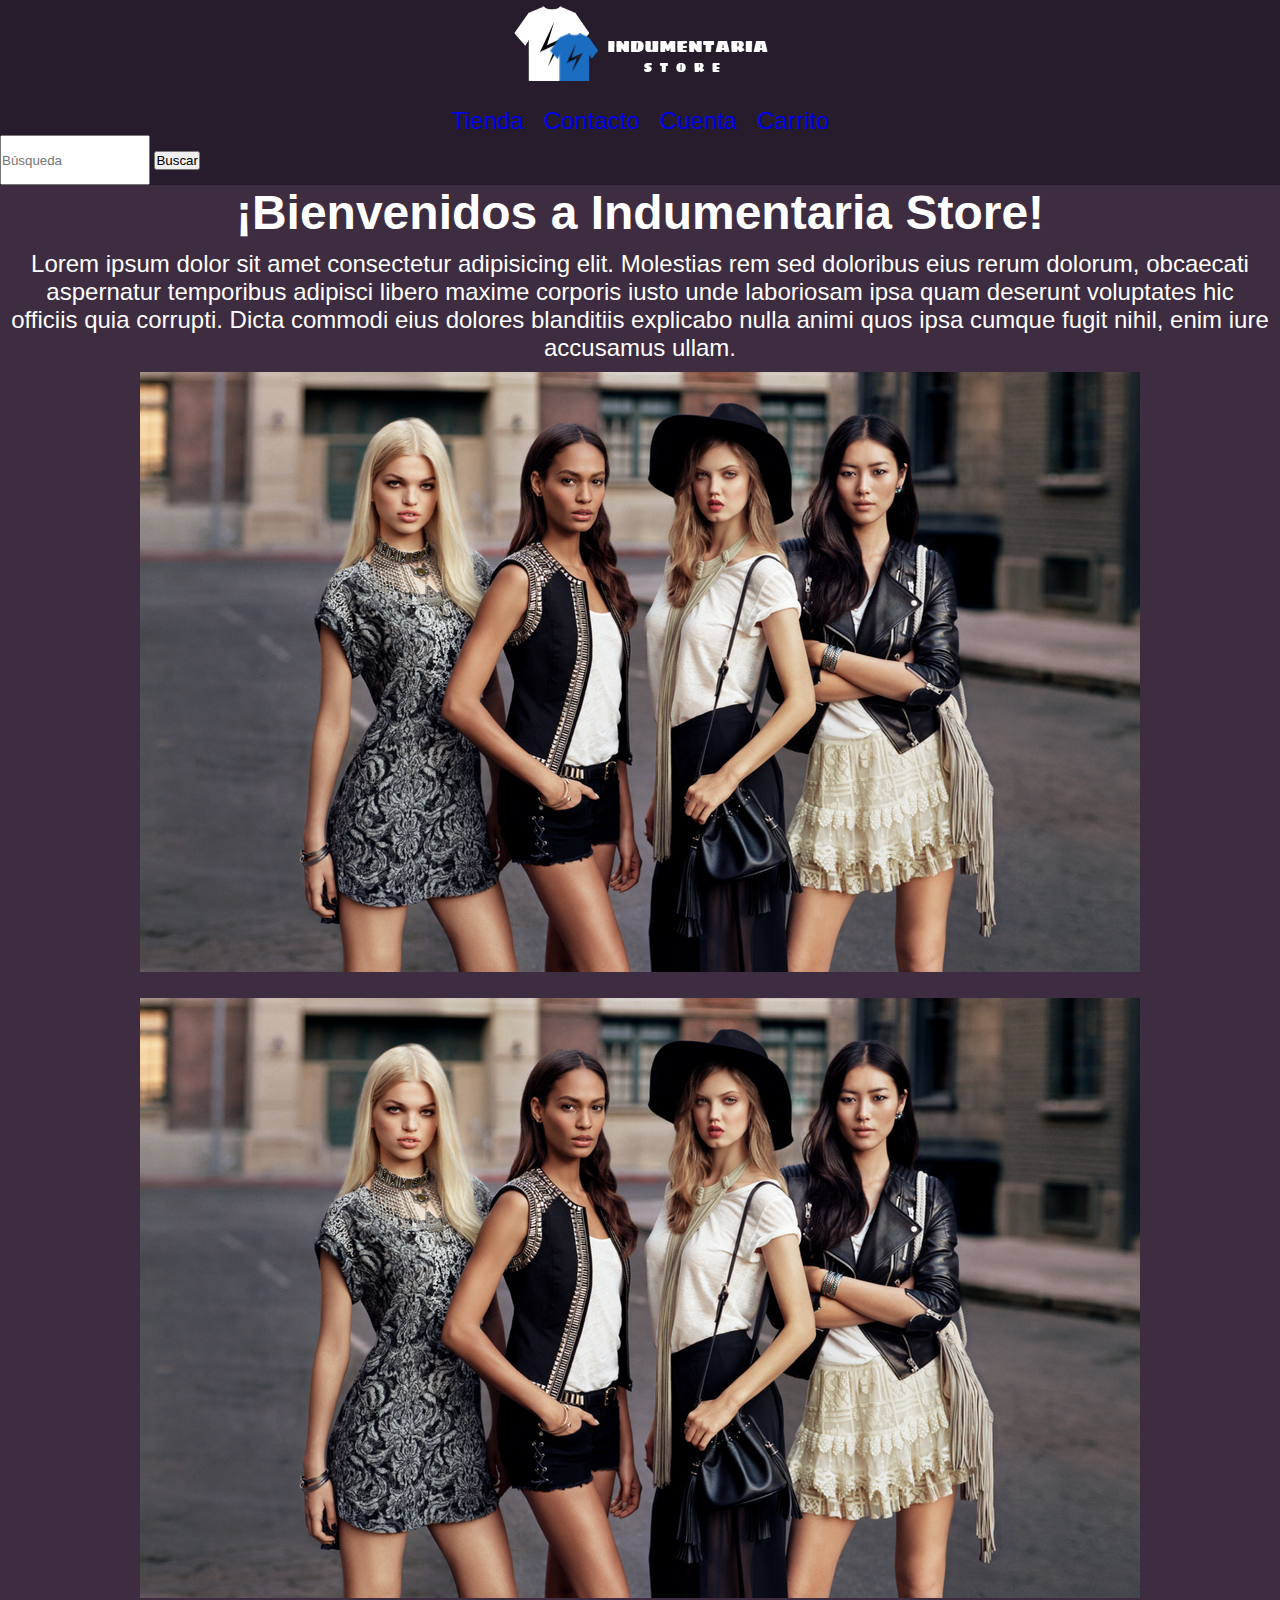
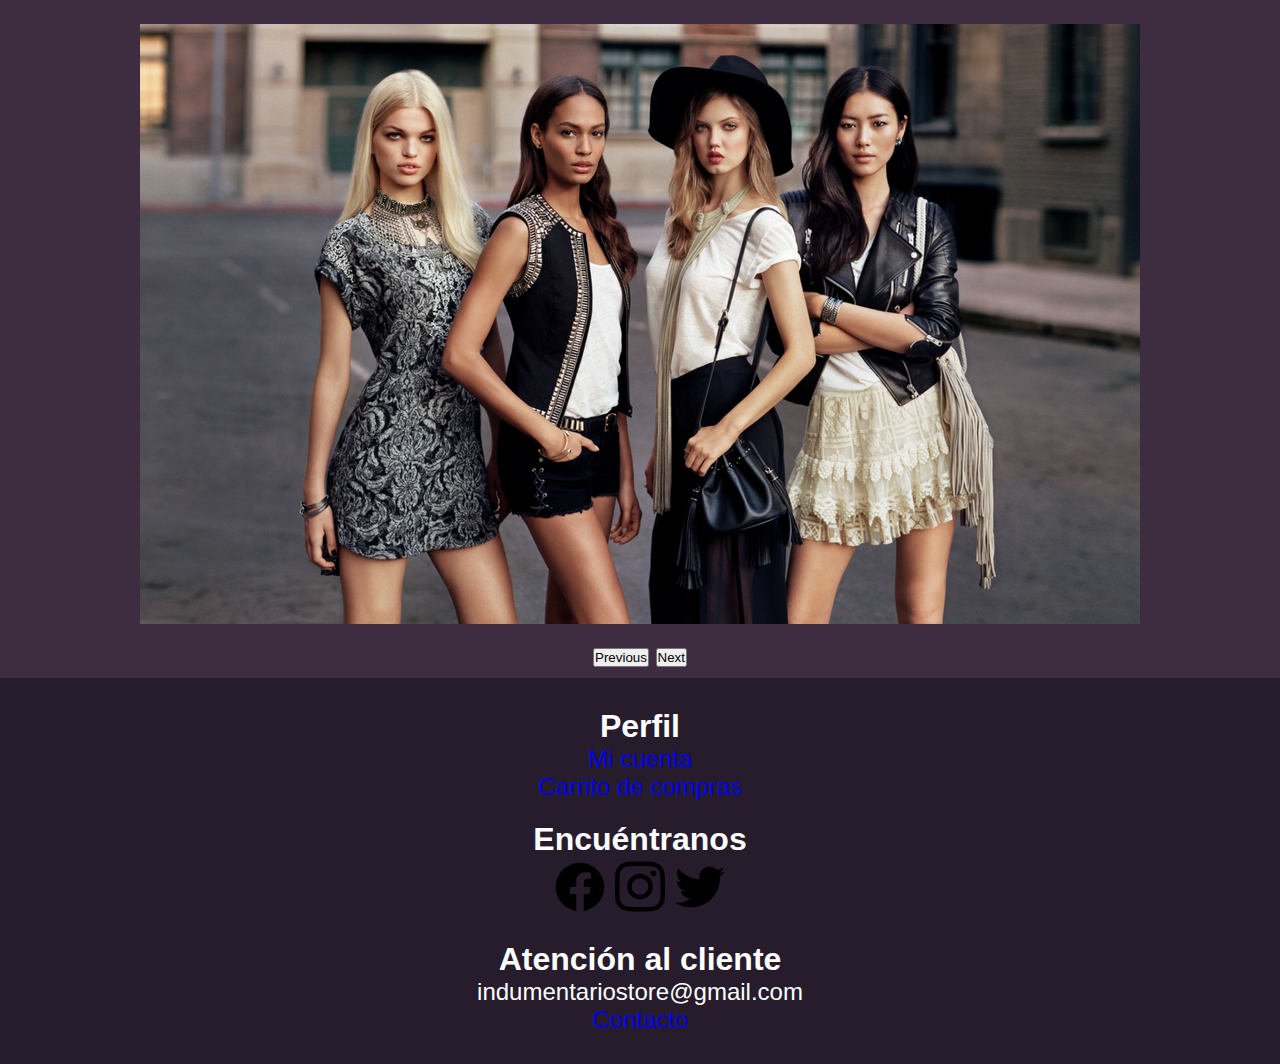
<file: index.html>
<!DOCTYPE html>
<html lang="en">
<head>
    <meta charset="UTF-8">
    <meta http-equiv="X-UA-Compatible" content="IE=edge">
    <meta name="viewport" content="width=device-width, initial-scale=1.0">
    <!-- CSS only -->
<link href="https://cdn.jsdelivr.net/npm/bootstrap@5.2.0-beta1/dist/css/bootstrap.min.css" rel="stylesheet" integrity="sha384-0evHe/X+R7YkIZDRvuzKMRqM+OrBnVFBL6DOitfPri4tjfHxaWutUpFmBp4vmVor" crossorigin="anonymous">
    <link rel="stylesheet" href="./assets/css/style.css">
    <title>Indumentaria Store</title>
</head>
<body class="contenedor">
    <nav class="navegador row-cols-3 d-md-flex flex-wrap justify-content-md-between align-content-center">

        <div class="col-12 col-md-4 col-xl-2 imgNavbar"><a href=""><img class="efectoLogo" src="../assets/img/logo-removebg-preview.png" alt=""></a></div>
        <ul class="col-12 col-md-6 navBar">
            <li><a href="./pages/tienda.html">Tienda</a></li>
            <li><a href="./pages/contact.html">Contacto</a></li>
            <li><a href="./pages/cuenta.html">Cuenta</a></li>
            <li><a href="./pages/carrito.html">Carrito</a></li>
        </ul>

        <form class="botonBuscar d-flex align-content-center align-items-center col-11 col-md-11 col-xl-3" role="search">
            <input class="form-control me-2" type="search" placeholder="Búsqueda" aria-label="Search">
            <button class="btn btn-danger">Buscar</button>
        </form>
    </nav>

    <header class="header">
        <h1>¡Bienvenidos a Indumentaria Store!</h1>
    </header>

    <main class="main">
        <section class="sectionPrincipal">
            <article>Lorem ipsum dolor sit amet consectetur adipisicing elit. Molestias rem sed doloribus eius rerum dolorum, obcaecati aspernatur temporibus adipisci libero maxime corporis iusto unde laboriosam ipsa quam deserunt voluptates hic officiis quia corrupti. Dicta commodi eius dolores blanditiis explicabo nulla animi quos ipsa cumque fugit nihil, enim iure accusamus ullam.</article>

            <div id="carouselExampleControls" class="carousel slide" data-bs-ride="carousel">
                <div class="carousel-inner">
                    <div class="carousel-item active">
                        <img src="./assets/img/modelos-ropa.webp" class="d-block w-100" alt="...">
                    </div>
                    <div class="carousel-item">
                        <img src="./assets/img/modelos-ropa.webp" class="d-block w-100" alt="...">
                    </div>
                    <div class="carousel-item">
                        <img src="./assets/img/modelos-ropa.webp" class="d-block w-100" alt="...">
                    </div>
                </div>
                <button class="carousel-control-prev" type="button" data-bs-target="#carouselExampleControls" data-bs-slide="prev">
                <span class="carousel-control-prev-icon" aria-hidden="true"></span>
                <span class="visually-hidden">Previous</span>
                </button>
                <button class="carousel-control-next" type="button" data-bs-target="#carouselExampleControls" data-bs-slide="next">
                <span class="carousel-control-next-icon" aria-hidden="true"></span>
                <span class="visually-hidden">Next</span>
                </button>
            </div>
            <!-- <img class="imgIndex" src="./assets/img/modelos-ropa.webp" alt=""> -->
        </section>
    </main>
    
    <footer class="pieDePag d-flex flex-md-row justify-content-md-around justify-content-xl-between">
        <div>
            <h3>Perfil</h3>
            <ul class="footerPerfil">
                <li><a href="./pages/cuenta.html">Mi cuenta</a></li>
                <li><a href="./pages/carrito.html">Carrito de compras</a></li>
            </ul>
        </div>

        <div>
            <h3>Encuéntranos</h3>
            <ul class="rrss">
                <li><a href=""><img src="./assets/img/facebook-brands.svg" alt=""></a></li>
                <li><a href=""><img src="./assets/img/instagram-brands.svg" alt=""></a></li>
                <li><a href=""><img src="./assets/img/twitter-brands.svg" alt=""></a></li>
            </ul>
        </div>

        <div>
            <h3>Atención al cliente</h3>
            <ul class="footerAtencion">
                <li>indumentariostore@gmail.com</li>
                <li><a href="./pages/contact.html">Contacto</a></li>
            </ul>
        </div>       
    </footer>

    <!-- JavaScript Bundle with Popper -->
<script src="https://cdn.jsdelivr.net/npm/bootstrap@5.2.0-beta1/dist/js/bootstrap.bundle.min.js" integrity="sha384-pprn3073KE6tl6bjs2QrFaJGz5/SUsLqktiwsUTF55Jfv3qYSDhgCecCxMW52nD2" crossorigin="anonymous"></script>
</body>
</html>
</file>
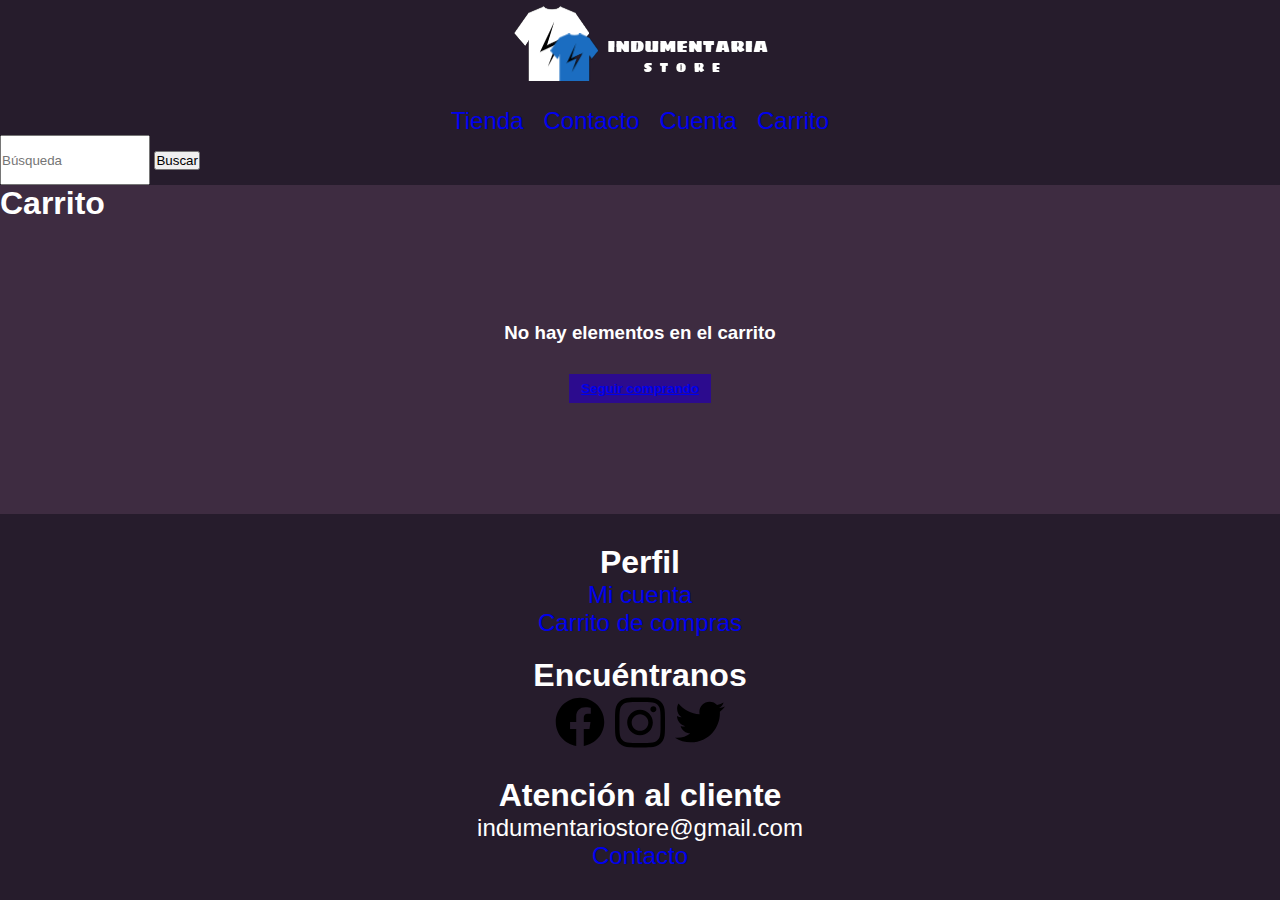
<file: pages/carrito.html>
<!DOCTYPE html>
<html lang="en">
<head>
    <meta charset="UTF-8">
    <meta http-equiv="X-UA-Compatible" content="IE=edge">
    <meta name="viewport" content="width=device-width, initial-scale=1.0">
    <link href="https://cdn.jsdelivr.net/npm/bootstrap@5.2.0-beta1/dist/css/bootstrap.min.css" rel="stylesheet" integrity="sha384-0evHe/X+R7YkIZDRvuzKMRqM+OrBnVFBL6DOitfPri4tjfHxaWutUpFmBp4vmVor" crossorigin="anonymous">
    <link rel="stylesheet" href="../assets/css/style.css">
    <title>Indumentaria Store</title>
</head>
<body class="contenedor">
    <nav class="navegador row-cols-3 d-md-flex flex-wrap justify-content-md-between align-content-center">
    
        <div class="col-12 col-md-4 col-xl-2 imgNavbar"><a href="../index.html"><img class="efectoLogo" src="../assets/img/logo-removebg-preview.png" alt=""></a></div>
        <ul class="col-12 col-md-6 navBar">
            <li><a href="./tienda.html">Tienda</a></li>
            <li><a href="./contact.html">Contacto</a></li>
            <li><a href="./cuenta.html">Cuenta</a></li>
            <li><a href="./carrito.html">Carrito</a></li>
        </ul>
    
        <form class="botonBuscar d-flex align-content-center align-items-center col-11 col-md-11 col-xl-3" role="search">
            <input class="form-control me-2" type="search" placeholder="Búsqueda" aria-label="Search">
            <button class="btn btn-danger">Buscar</button>
        </form>
    </nav>
    <header><h1 class="display-1 text-center">Carrito</h1></header>

    <main class="main d-flex flex-column align-content-center justify-content-center">
        <section ">
            <div class="cajaCarrito">
                <h3 class="display-3">No hay elementos en el carrito</h3>
                <button class="buttonCart"><a href="./tienda.html">Seguir comprando</a></button>
            </div>
        </section>
    </main>

    <footer class="pieDePag d-flex flex-md-row justify-content-md-around justify-content-xl-between">
        <div>
            <h3>Perfil</h3>
            <ul class="footerPerfil">
                <li><a href="./cuenta.html">Mi cuenta</a></li>
                <li><a href="./carrito.html">Carrito de compras</a></li>
            </ul>
        </div>
        
        <div>
            <h3>Encuéntranos</h3>
            <ul class="rrss">
                <li><a href=""><img src="../assets/img/facebook-brands.svg" alt=""></a></li>
                <li><a href=""><img src="../assets/img/instagram-brands.svg" alt=""></a></li>
                <li><a href=""><img src="../assets/img/twitter-brands.svg" alt=""></a></li>
            </ul>
        </div>
        
        <div>
            <h3>Atención al cliente</h3>
            <ul class="footerAtencion">
                <li>indumentariostore@gmail.com</li>
                <li><a href="./contact.html">Contacto</a></li>
            </ul>
        </div>

    </footer>

    <!-- JavaScript Bundle with Popper -->
<script src="https://cdn.jsdelivr.net/npm/bootstrap@5.2.0-beta1/dist/js/bootstrap.bundle.min.js" integrity="sha384-pprn3073KE6tl6bjs2QrFaJGz5/SUsLqktiwsUTF55Jfv3qYSDhgCecCxMW52nD2" crossorigin="anonymous"></script>
</body>
</html>
</file>
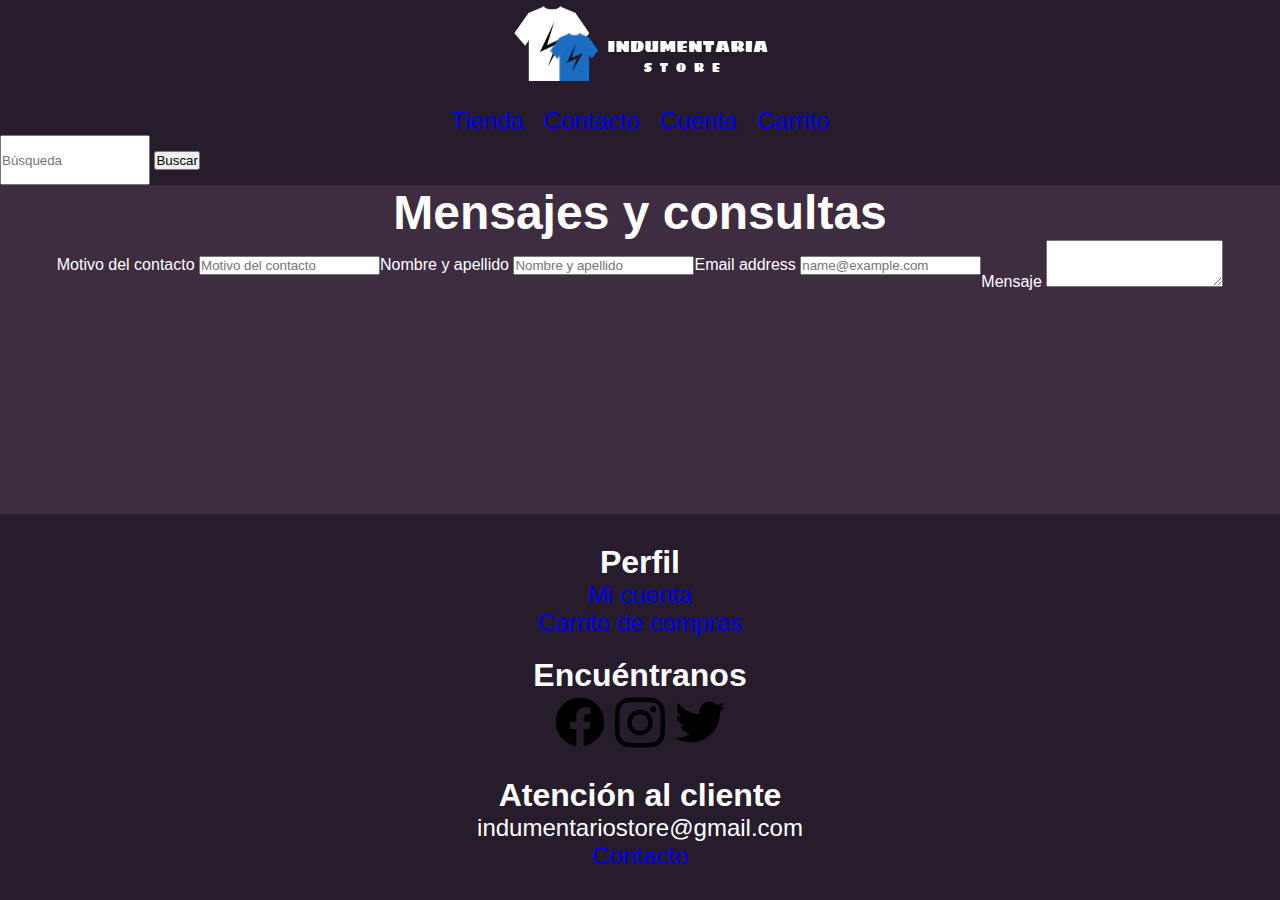
<file: pages/contact.html>
<!DOCTYPE html>
<html lang="en">
<head>
    <meta charset="UTF-8">
    <meta http-equiv="X-UA-Compatible" content="IE=edge">
    <meta name="viewport" content="width=device-width, initial-scale=1.0">
    <link href="https://cdn.jsdelivr.net/npm/bootstrap@5.2.0-beta1/dist/css/bootstrap.min.css" rel="stylesheet" integrity="sha384-0evHe/X+R7YkIZDRvuzKMRqM+OrBnVFBL6DOitfPri4tjfHxaWutUpFmBp4vmVor" crossorigin="anonymous">
    <link rel="stylesheet" href="../assets/css/style.css">
    <title>Indumentaria Store</title>
</head>
<body class="contenedor">
    <nav class="navegador row-cols-3 d-md-flex flex-wrap justify-content-md-between align-content-center">
    
        <div class="col-12 col-md-4 col-xl-2 imgNavbar"><a href="../index.html"><img class="efectoLogo" src="../assets/img/logo-removebg-preview.png" alt=""></a></div>
        <ul class="col-12 col-md-6 navBar">
            <li><a href="./tienda.html">Tienda</a></li>
            <li><a href="./contact.html">Contacto</a></li>
            <li><a href="./cuenta.html">Cuenta</a></li>
            <li><a href="./carrito.html">Carrito</a></li>
        </ul>
    
        <form class="botonBuscar d-flex align-content-center align-items-center col-11 col-md-11 col-xl-3" role="search">
            <input class="form-control me-2" type="search" placeholder="Búsqueda" aria-label="Search">
            <button class="btn btn-danger">Buscar</button>
        </form>
    </nav>

    <header class="header"><h1>Mensajes y consultas</h1></header>

    <main class="main d-flex flex-column mt-5">   
            <div class="mb-3 col-11">
                <label for="exampleFormControlInput1" class="form-label">Motivo del contacto</label>
                <input type="text" class="form-control" id="exampleFormControlInput1" placeholder="Motivo del contacto">
            </div>
            <div class="mb-3 col-11">
                <label for="exampleFormControlInput1" class="form-label">Nombre y apellido</label>
                <input type="text" class="form-control" id="exampleFormControlInput1" placeholder="Nombre y apellido">
            </div>
            <div class="mb-3 col-11">
                <label for="exampleFormControlInput1" class="form-label">Email address</label>
                <input type="email" class="form-control" id="exampleFormControlInput1" placeholder="name@example.com">
            </div>
            <div class="mb-3 col-11">
                <label for="exampleFormControlTextarea1" class="form-label">Mensaje</label>
                <textarea class="form-control" id="exampleFormControlTextarea1" rows="3"></textarea>
            </div>
            <!-- <form class="section-form-contact" action="">
                    <label for="">Motivo del contacto</label>
                    <input type="text">
                    <label for="">Nombre y apellido</label>
                    <input type="text">
                    <label for="">Email</label>
                    <input type="email">
                    <label for="">Teléfono</label>
                    <div>
                        <input class="phone1" type="number">
                        <input class="phone2" type="number">
                    </div>
                    <label for="">Mensaje</label>
                    <textarea class="message"></textarea>
            </form> -->
    </main>

    <footer class="pieDePag d-flex flex-md-row justify-content-md-around justify-content-xl-between"">
        <div>
            <h3>Perfil</h3>
            <ul class="footerPerfil">
                <li><a href="./cuenta.html">Mi cuenta</a></li>
                <li><a href="./carrito.html">Carrito de compras</a></li>
            </ul>
        </div>
        
        <div>
            <h3>Encuéntranos</h3>
            <ul class="rrss">
                <li><a href=""><img src="../assets/img/facebook-brands.svg" alt=""></a></li>
                <li><a href=""><img src="../assets/img/instagram-brands.svg" alt=""></a></li>
                <li><a href=""><img src="../assets/img/twitter-brands.svg" alt=""></a></li>
            </ul>
        </div>
        
        <div>
            <h3>Atención al cliente</h3>
            <ul class="footerAtencion">
                <li>indumentariostore@gmail.com</li>
                <li><a href="./contact.html">Contacto</a></li>
            </ul>
        </div>

    </footer>

    <!-- JavaScript Bundle with Popper -->
<script src="https://cdn.jsdelivr.net/npm/bootstrap@5.2.0-beta1/dist/js/bootstrap.bundle.min.js" integrity="sha384-pprn3073KE6tl6bjs2QrFaJGz5/SUsLqktiwsUTF55Jfv3qYSDhgCecCxMW52nD2" crossorigin="anonymous"></script>
</body>
</html>
</file>
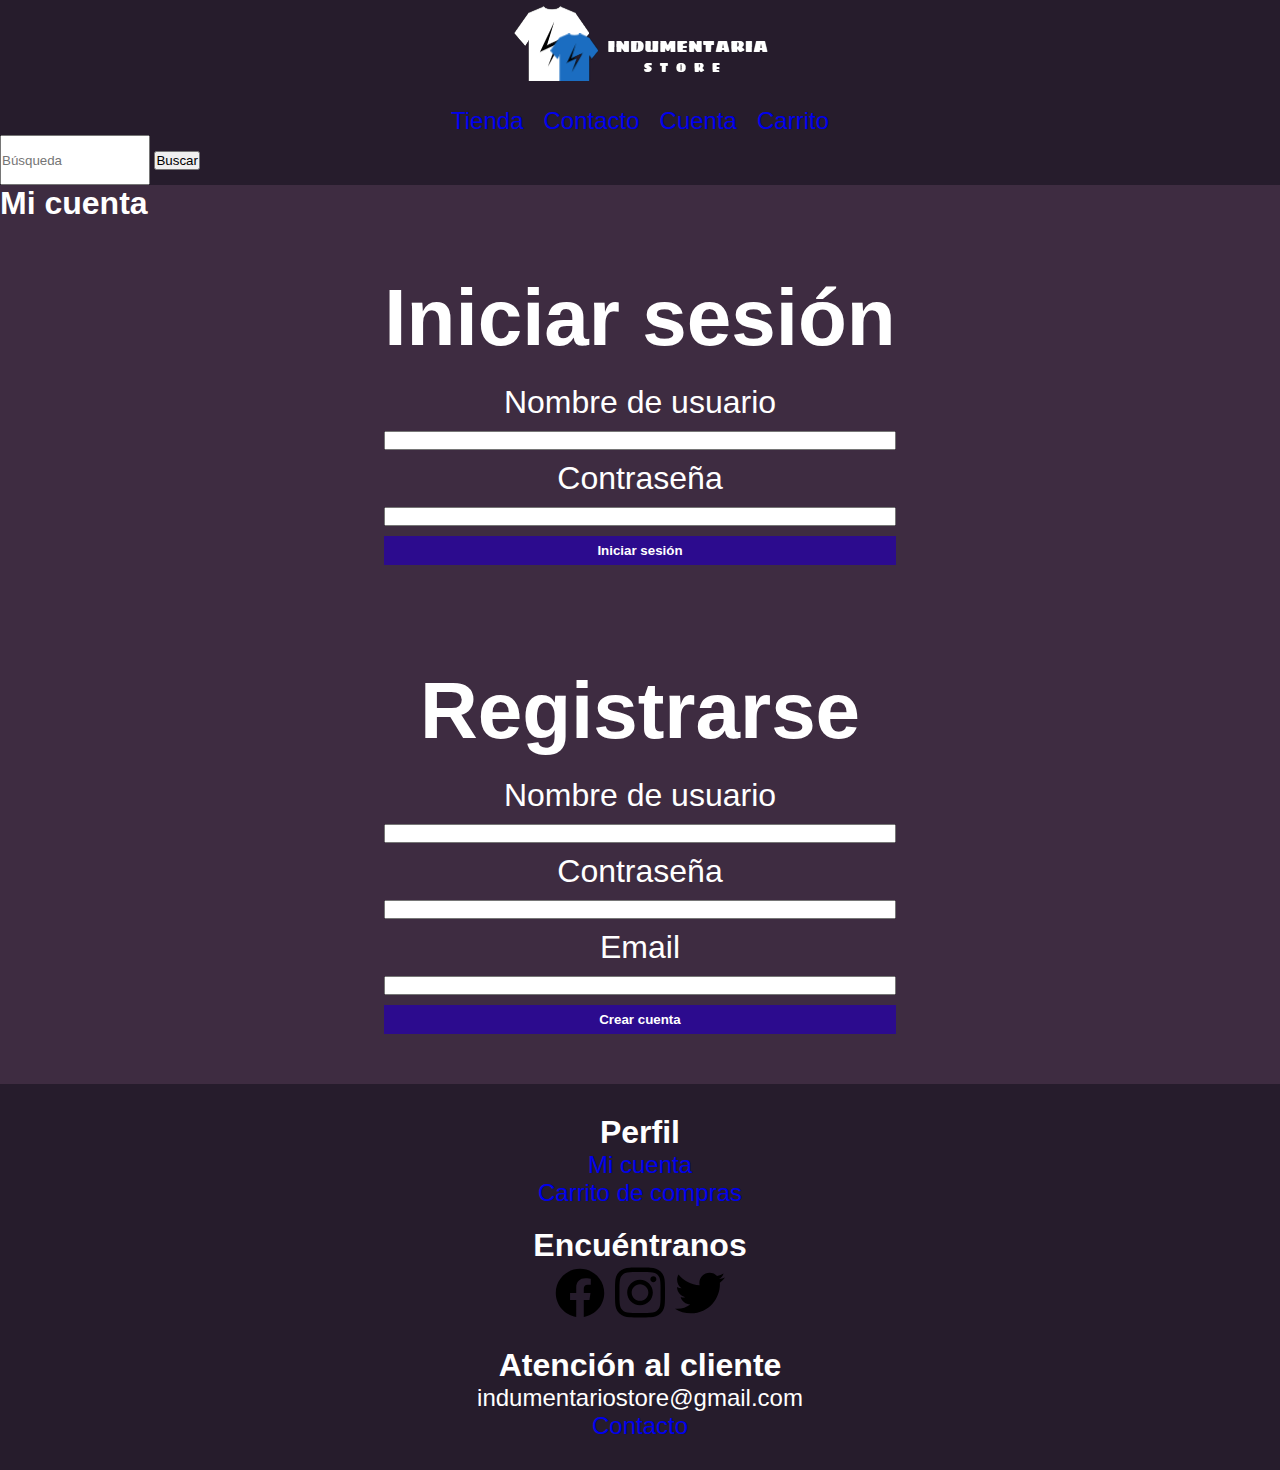
<file: pages/cuenta.html>
<!DOCTYPE html>
<html lang="en">
<head>
    <meta charset="UTF-8">
    <meta http-equiv="X-UA-Compatible" content="IE=edge">
    <meta name="viewport" content="width=device-width, initial-scale=1.0">
    <link href="https://cdn.jsdelivr.net/npm/bootstrap@5.2.0-beta1/dist/css/bootstrap.min.css" rel="stylesheet" integrity="sha384-0evHe/X+R7YkIZDRvuzKMRqM+OrBnVFBL6DOitfPri4tjfHxaWutUpFmBp4vmVor" crossorigin="anonymous">
    <link rel="stylesheet" href="../assets/css/style.css">
    <title>Indumentaria Store</title>
</head>
<body class="contenedor">
    <nav class="navegador row-cols-3 d-md-flex flex-wrap justify-content-md-between align-content-center">
    
        <div class="col-12 col-md-4 col-xl-2 imgNavbar"><a href="../index.html"><img class="efectoLogo" src="../assets/img/logo-removebg-preview.png" alt=""></a></div>
        <ul class="col-12 col-md-6 navBar">
            <li><a href="./tienda.html">Tienda</a></li>
            <li><a href="./contact.html">Contacto</a></li>
            <li><a href="./cuenta.html">Cuenta</a></li>
            <li><a href="./carrito.html">Carrito</a></li>
        </ul>
    
        <form class="botonBuscar d-flex align-content-center align-items-center col-11 col-md-11 col-xl-3" role="search">
            <input class="form-control me-2" type="search" placeholder="Búsqueda" aria-label="Search">
            <button class="btn btn-danger">Buscar</button>
        </form>
    </nav>

    <header><h1 class="display-1 text-center">Mi cuenta</h1></header>

    <main class="main">
        <section class="section-form-cuenta d-xl-flex flex-xl-row justify-content-xl-evenly">
            
            <div>
                <h3>Iniciar sesión</h3>
                <form class="cajaIniciar" action="">
                    <label for="">Nombre de usuario</label>
                    <input type="text">
                    <label for="">Contraseña</label>
                    <input type="password">
                    <button class="buttonCart">Iniciar sesión</button>
                </form>
            </div>
            <div>
                <h3>Registrarse</h3>
                <form class="cajaRegistrar" action="">
                    <label for="">Nombre de usuario</label>
                    <input type="text">
                    <label for="">Contraseña</label>
                    <input type="password">
                    <label for="">Email</label>
                    <input type="email">
                    <button class="buttonCart">Crear cuenta</button>
                </form>
            </div>
        </section>
    </main>

    <footer class="pieDePag d-flex flex-md-row justify-content-md-around justify-content-xl-between"">
        <div>
            <h3>Perfil</h3>
            <ul class="footerPerfil">
                <li><a href="./cuenta.html">Mi cuenta</a></li>
                <li><a href="./carrito.html">Carrito de compras</a></li>
            </ul>
        </div>
        
        <div>
            <h3>Encuéntranos</h3>
            <ul class="rrss">
                <li><a href=""><img src="../assets/img/facebook-brands.svg" alt=""></a></li>
                <li><a href=""><img src="../assets/img/instagram-brands.svg" alt=""></a></li>
                <li><a href=""><img src="../assets/img/twitter-brands.svg" alt=""></a></li>
            </ul>
        </div>
        
        <div>
            <h3>Atención al cliente</h3>
            <ul class="footerAtencion">
                <li>indumentariostore@gmail.com</li>
                <li><a href="./contact.html">Contacto</a></li>
            </ul>
        </div>

    </footer>

    <!-- JavaScript Bundle with Popper -->
<script src="https://cdn.jsdelivr.net/npm/bootstrap@5.2.0-beta1/dist/js/bootstrap.bundle.min.js" integrity="sha384-pprn3073KE6tl6bjs2QrFaJGz5/SUsLqktiwsUTF55Jfv3qYSDhgCecCxMW52nD2" crossorigin="anonymous"></script>
</body>
</html>
</file>
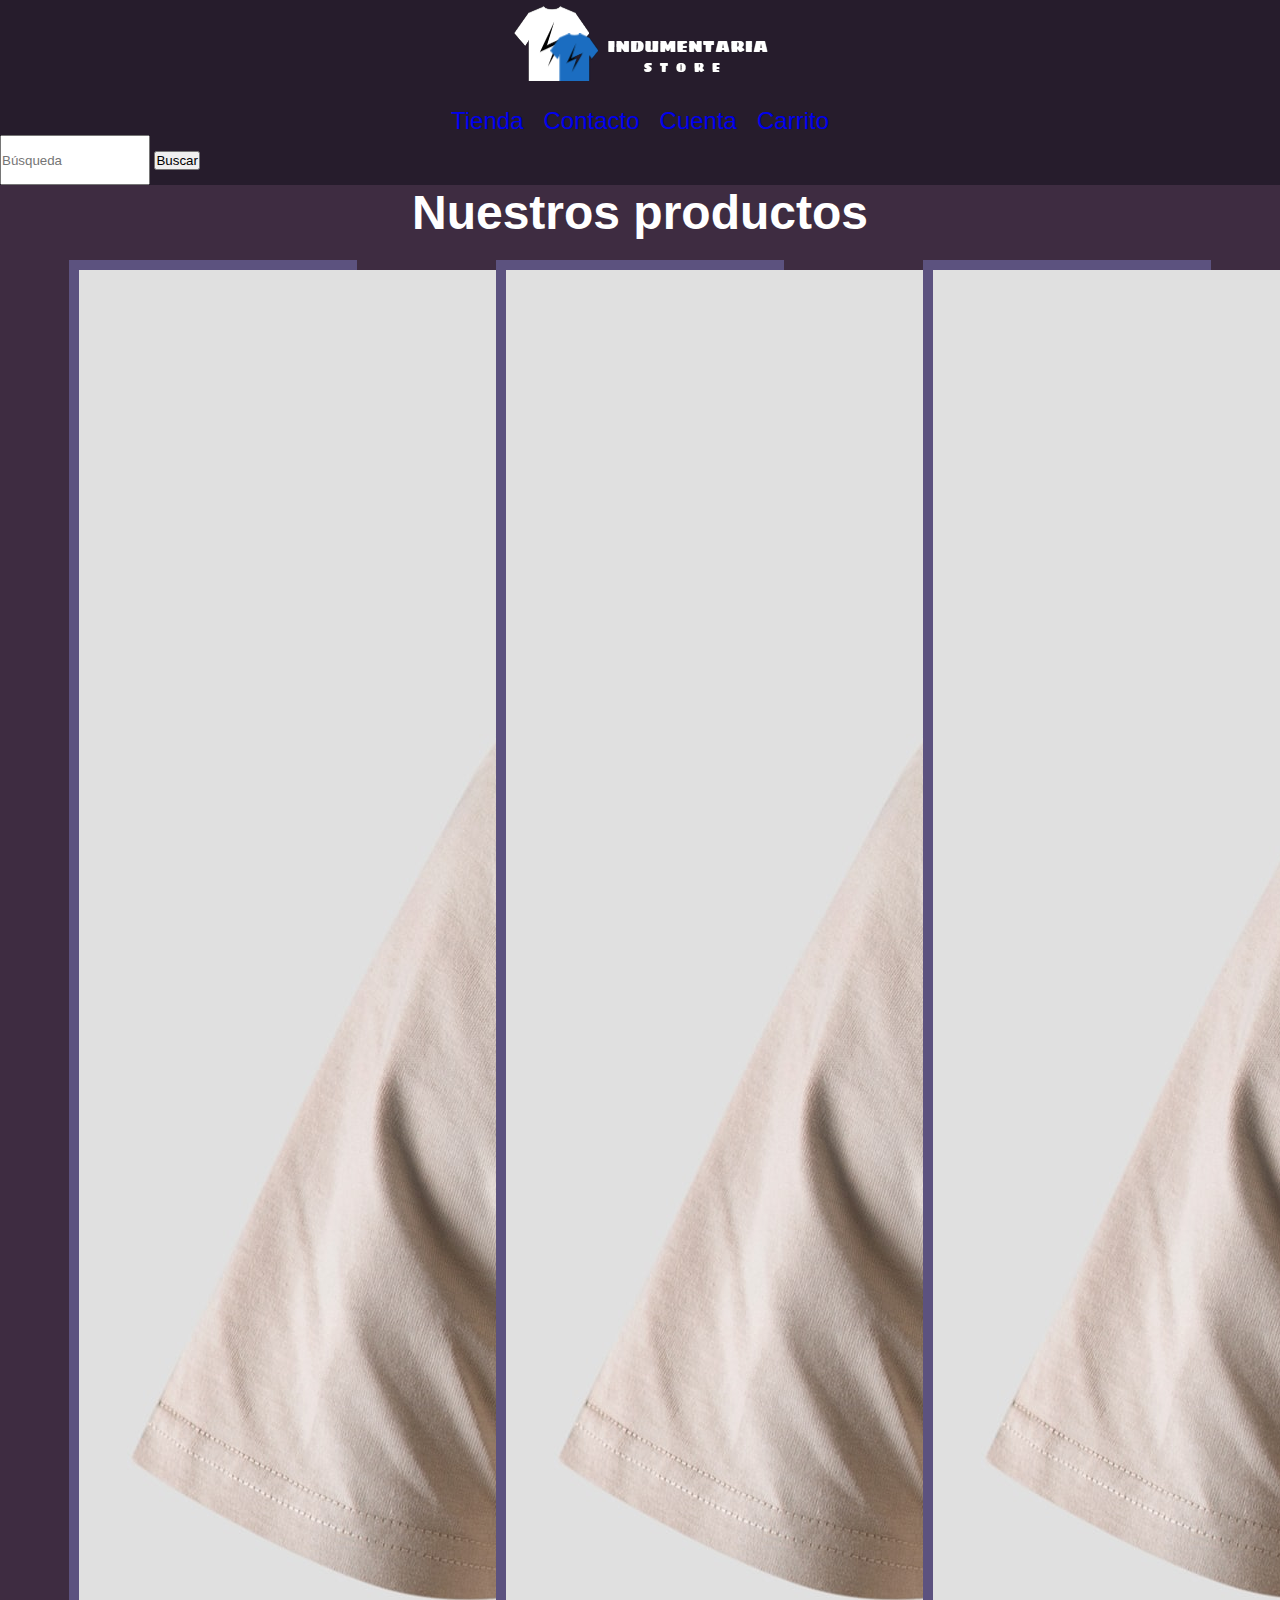
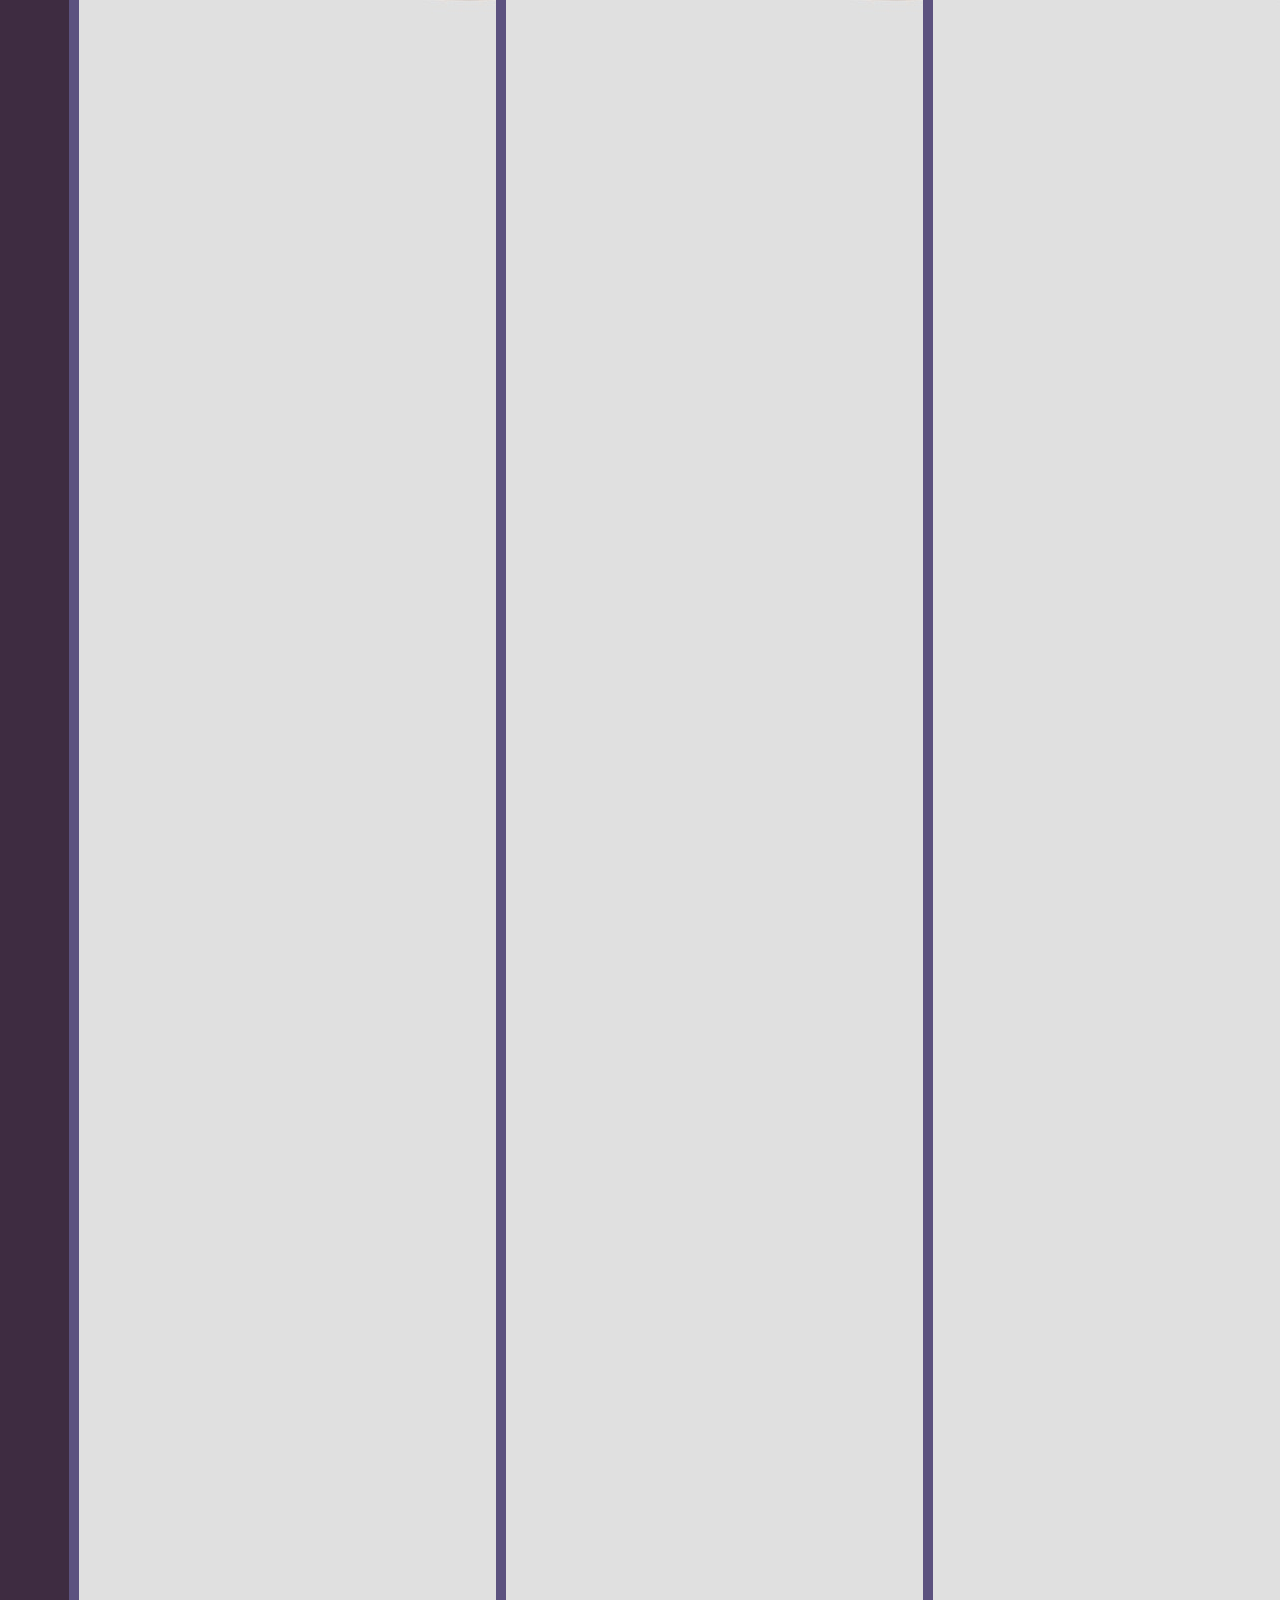
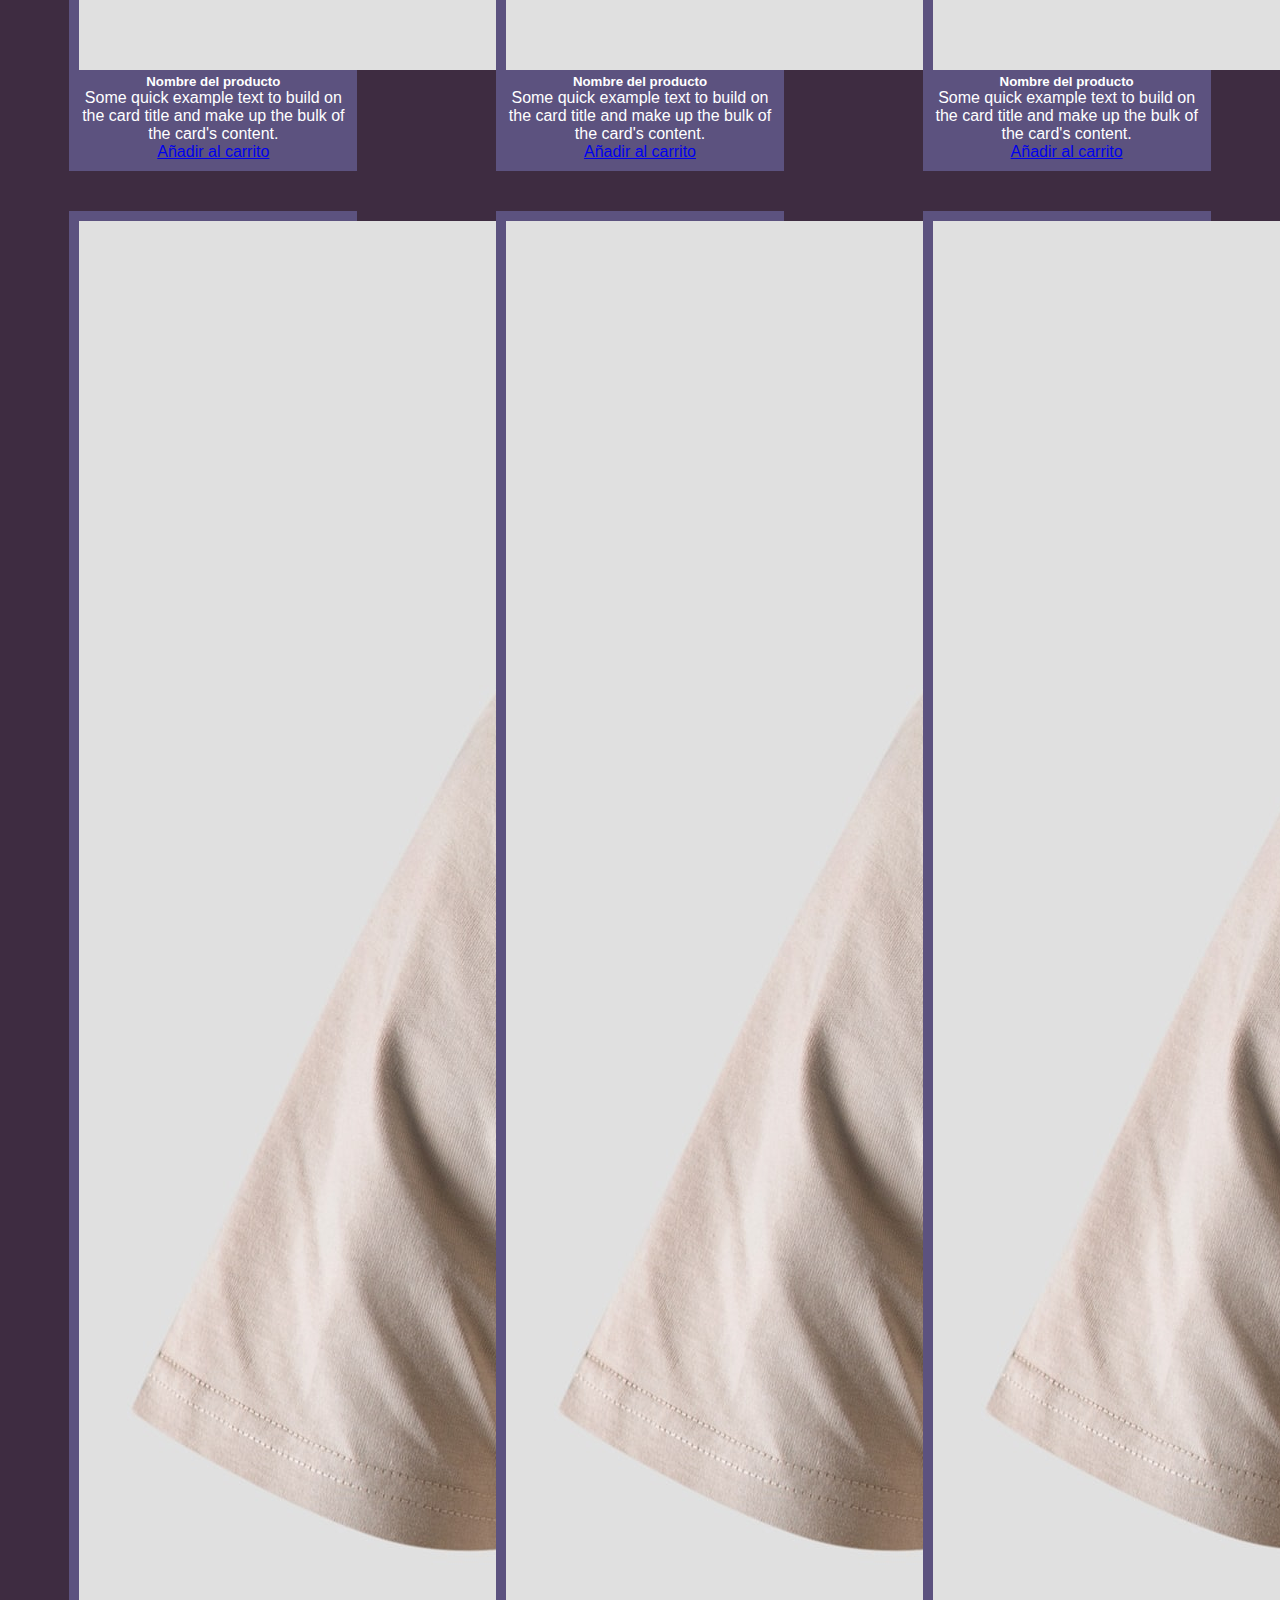
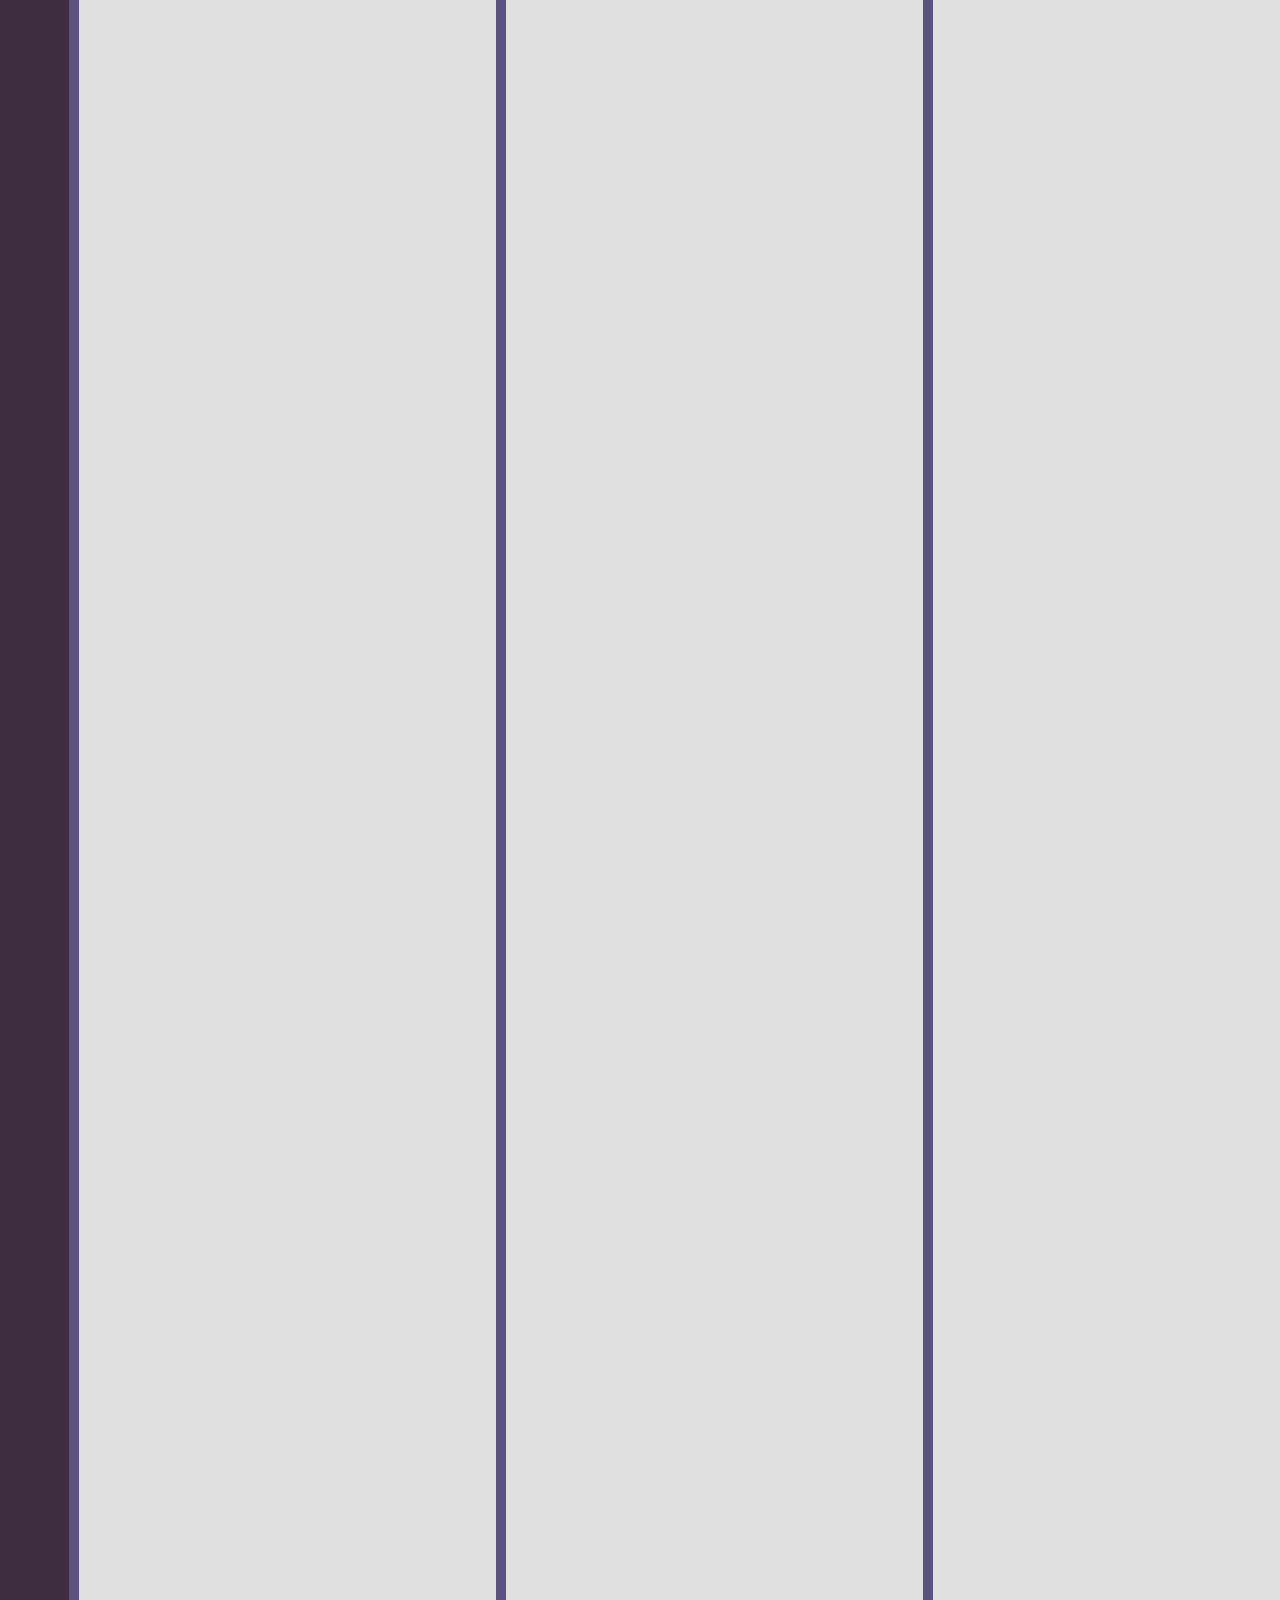
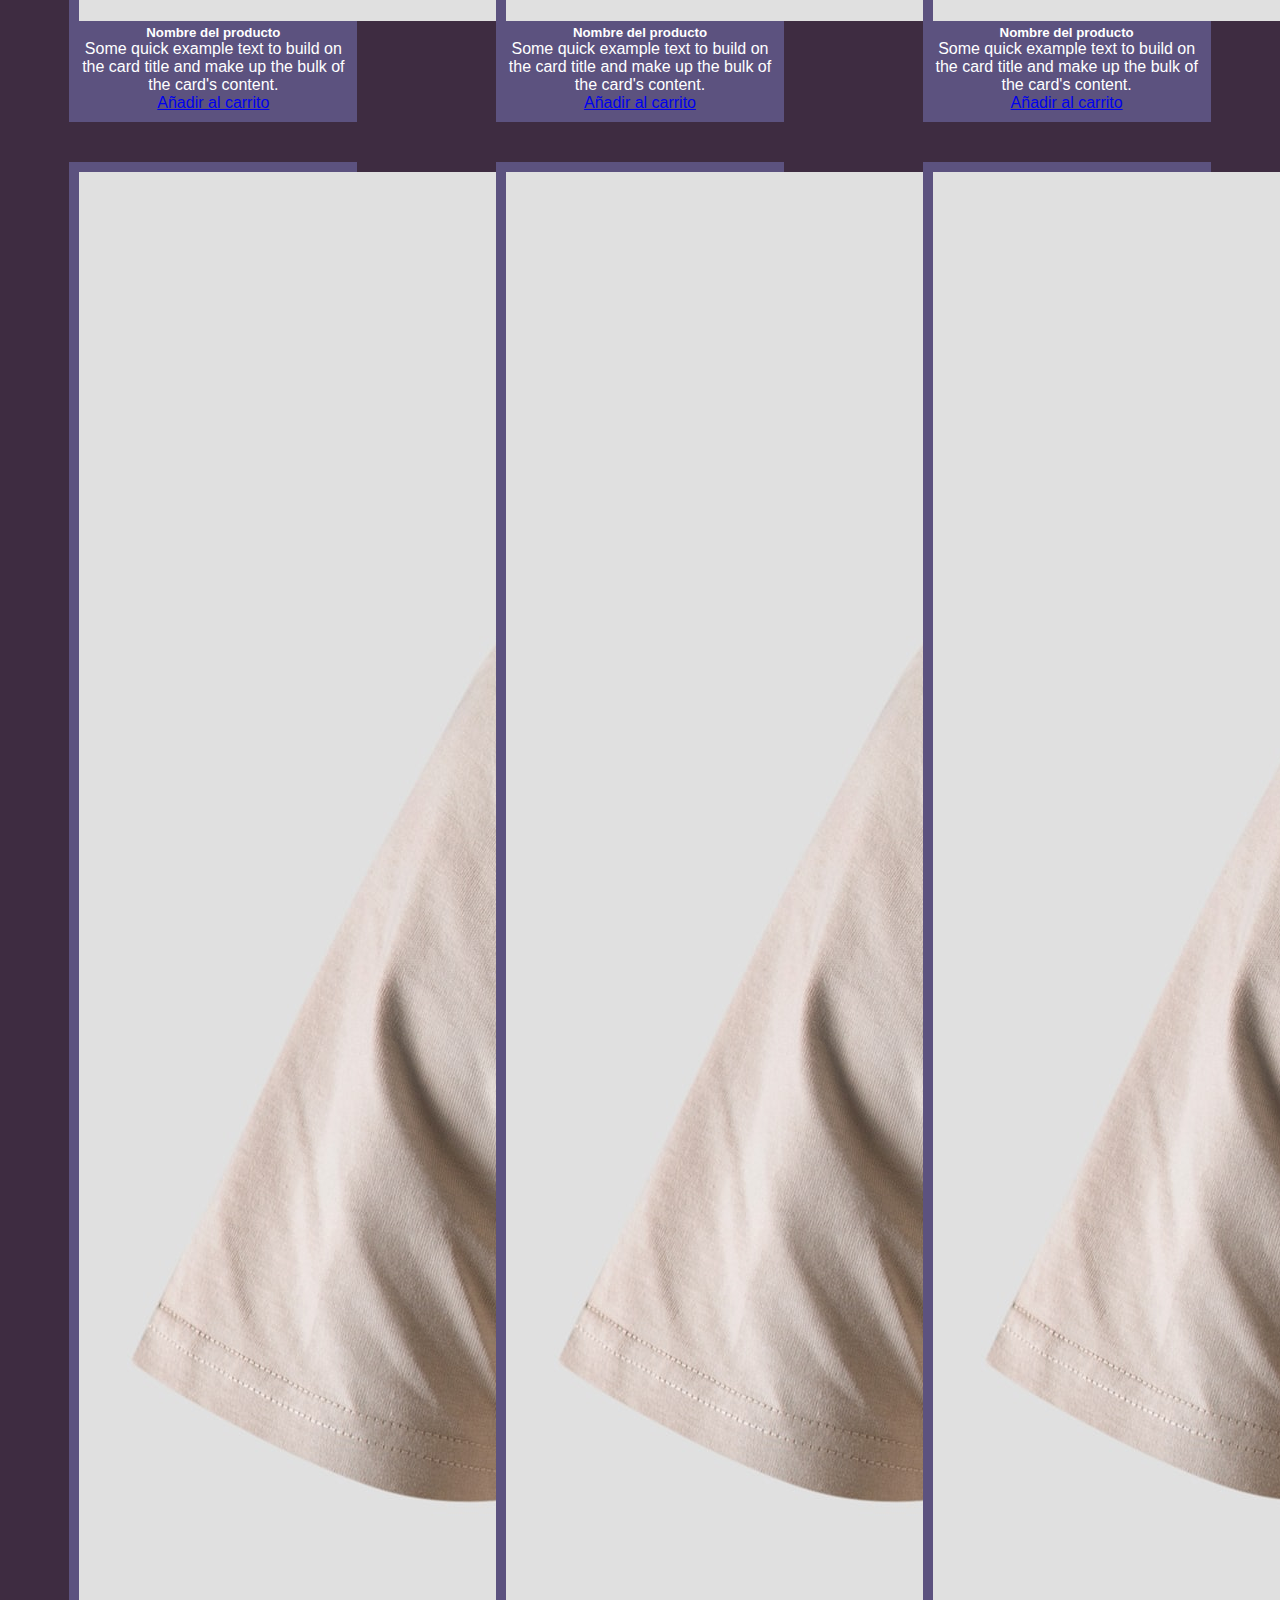
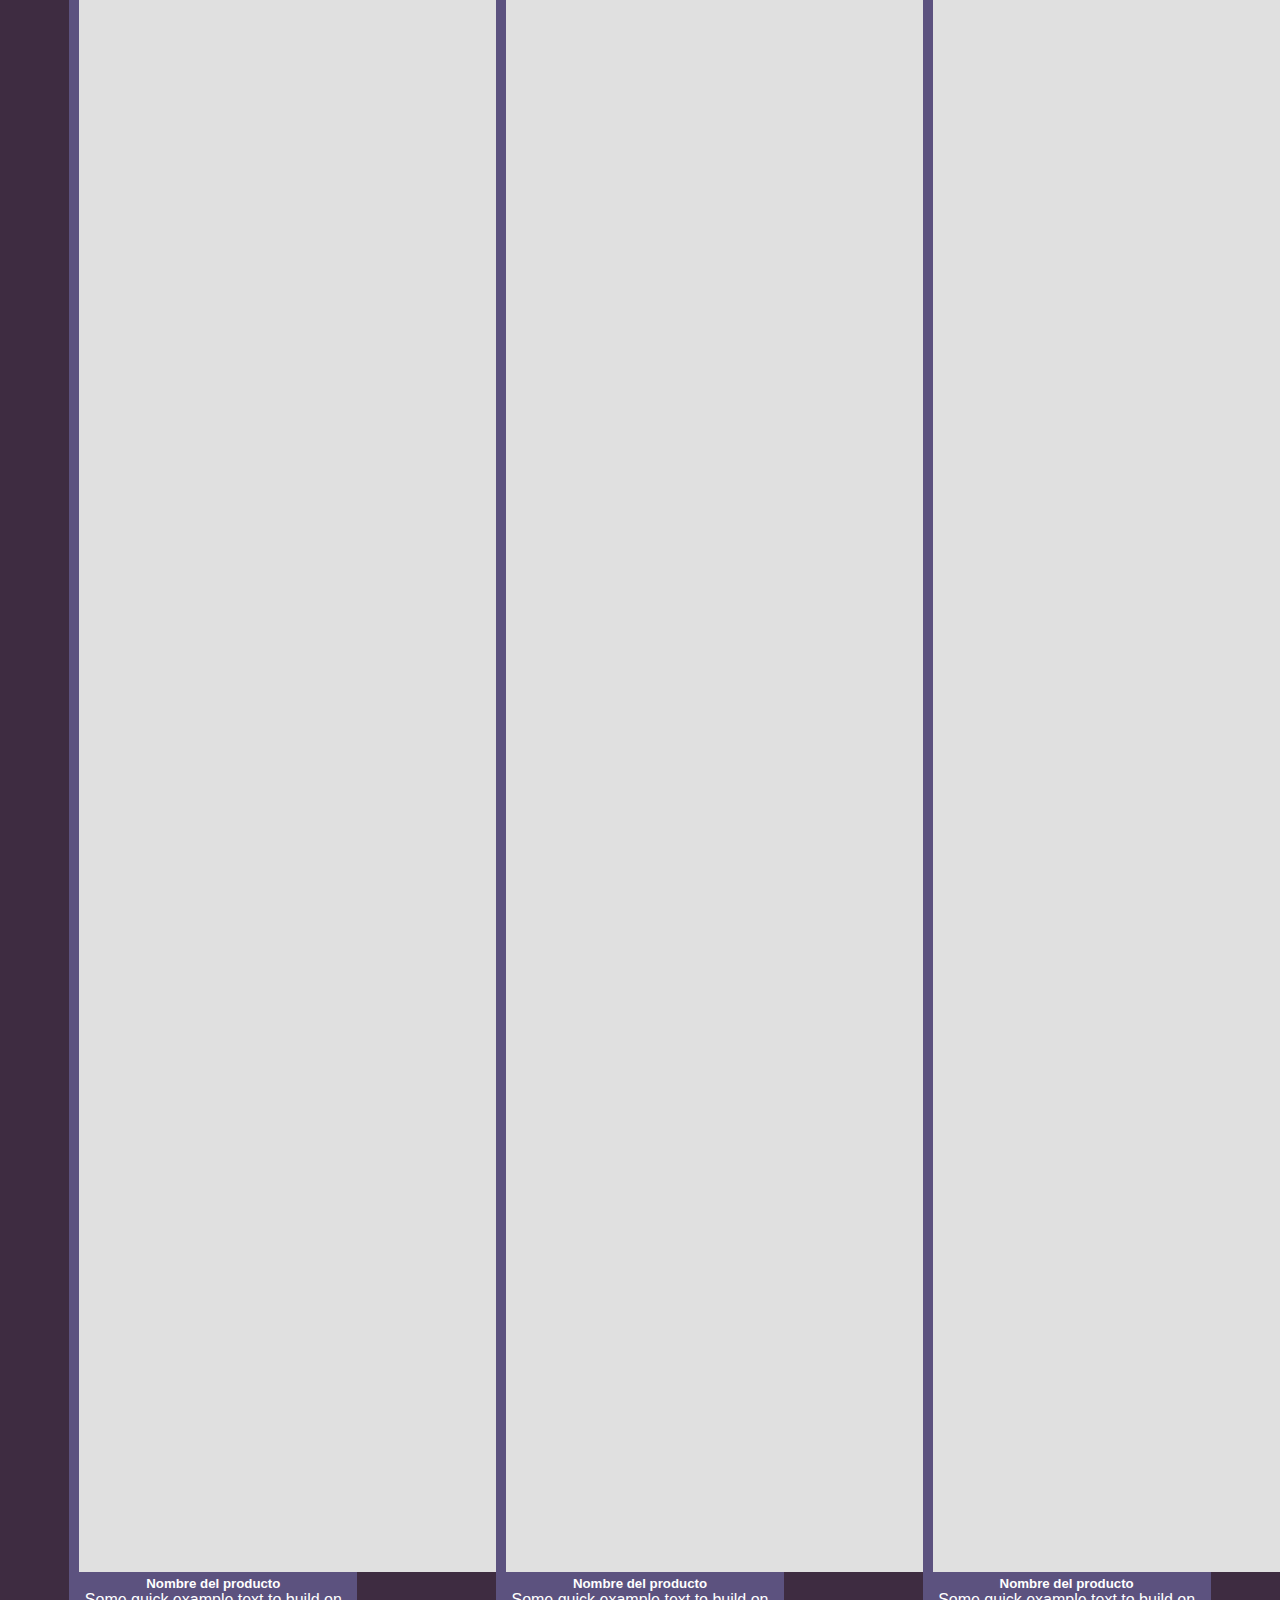
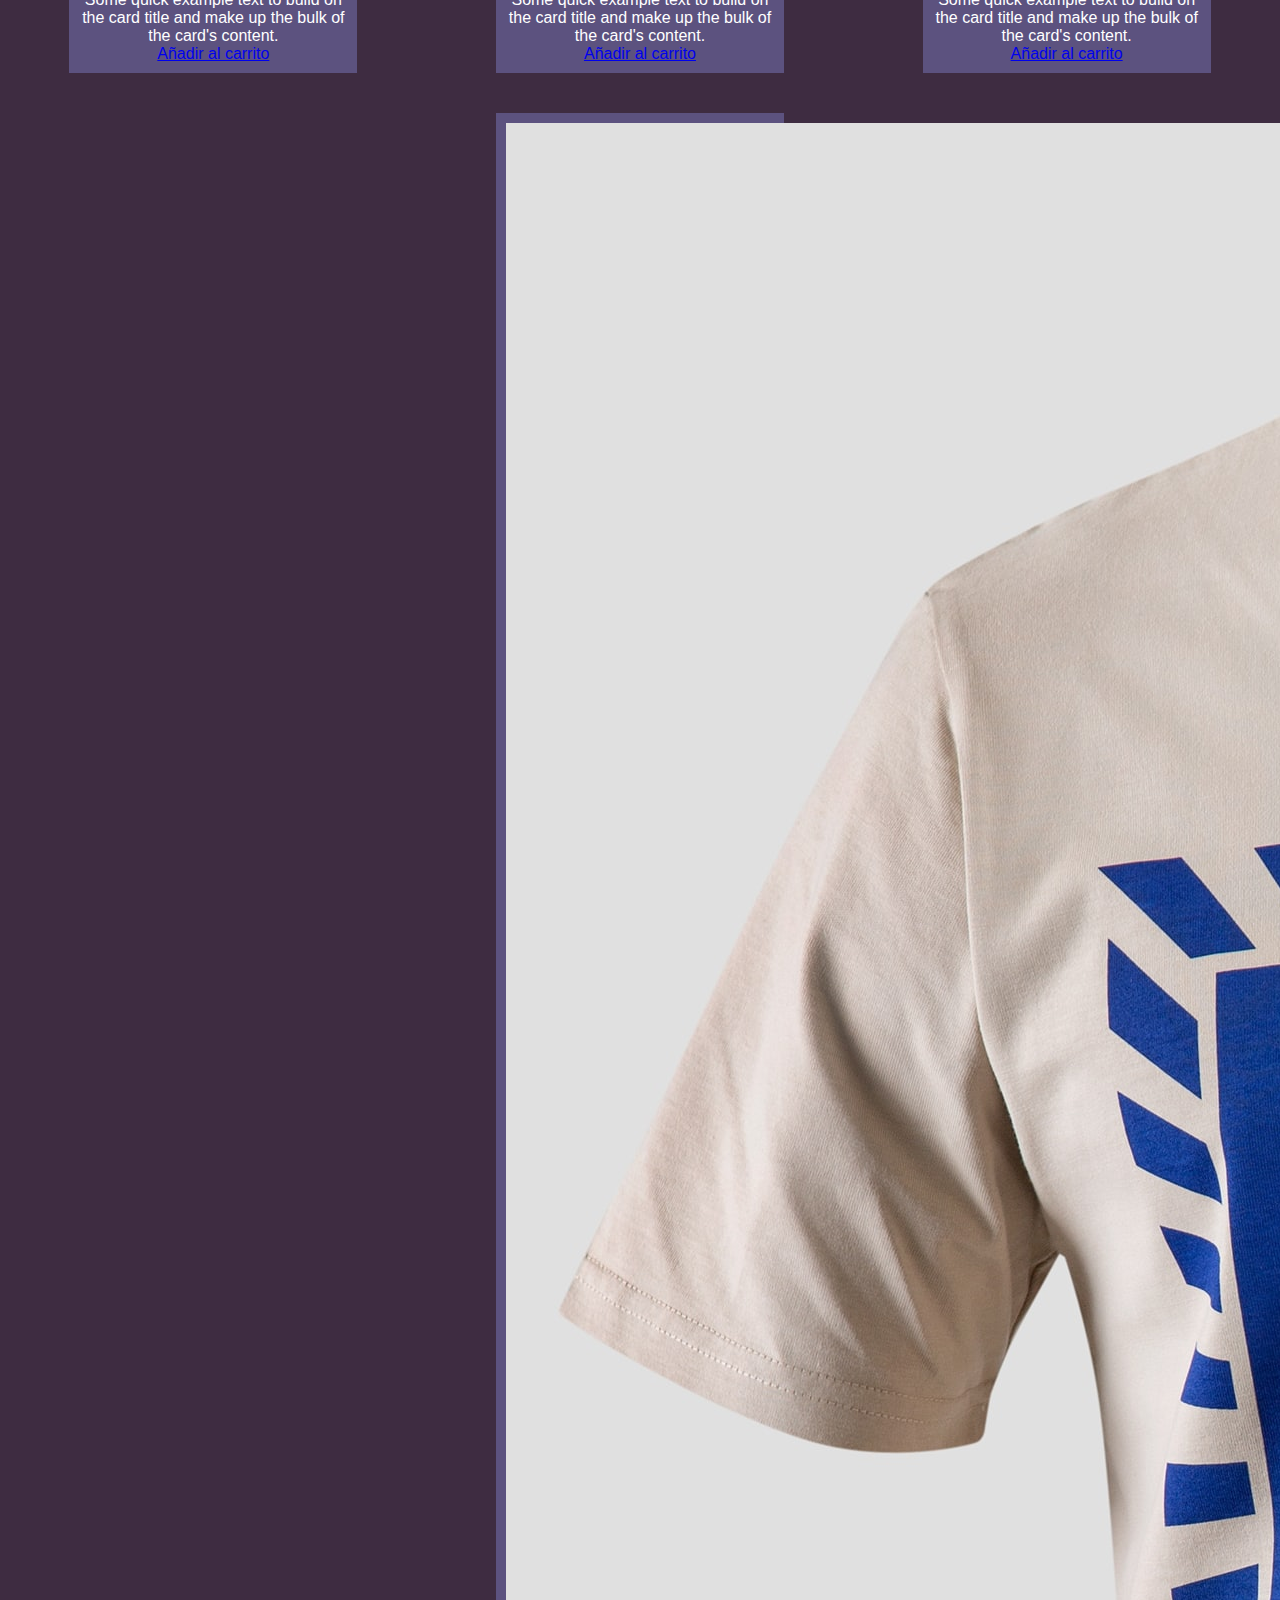
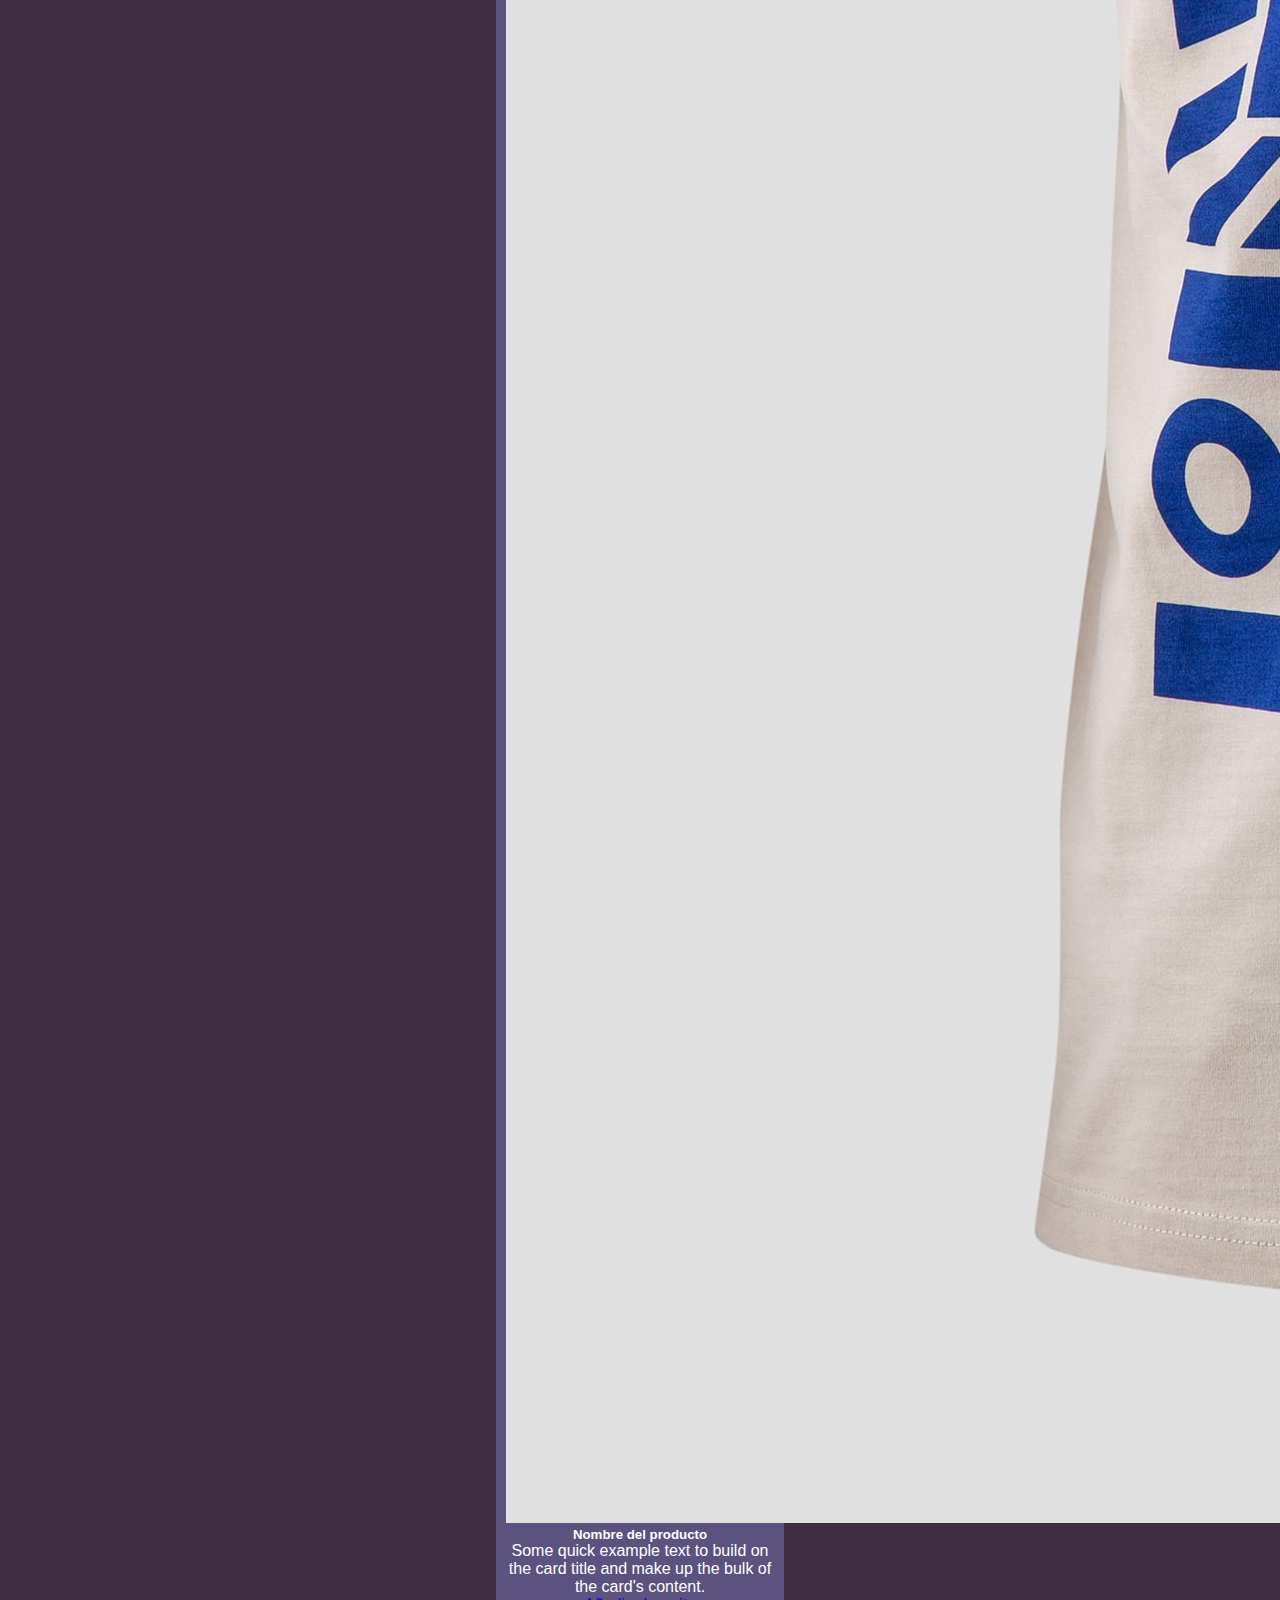
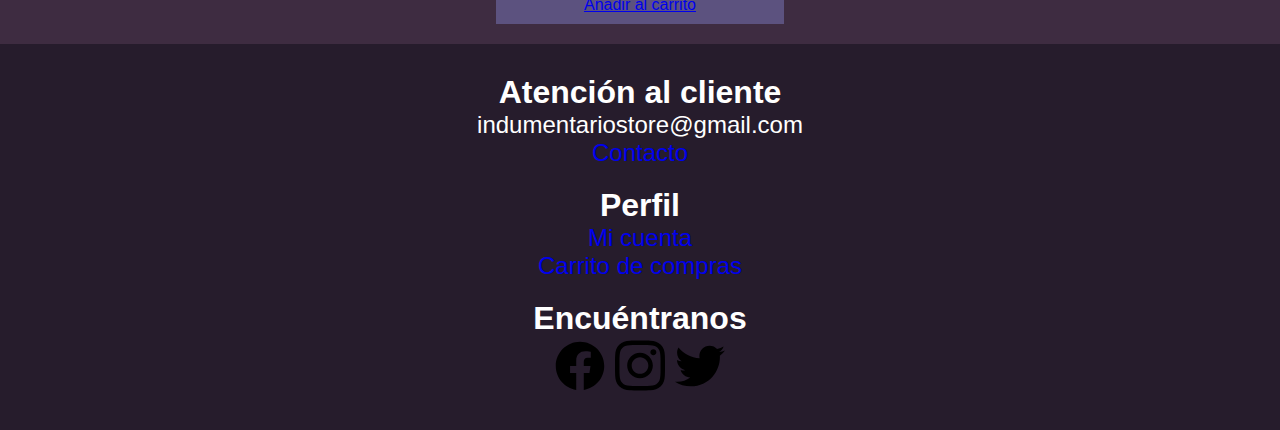
<file: pages/tienda.html>
<!DOCTYPE html>
<html lang="en">
<head>
    <meta charset="UTF-8">
    <meta http-equiv="X-UA-Compatible" content="IE=edge">
    <meta name="viewport" content="width=device-width, initial-scale=1.0">
    <link href="https://cdn.jsdelivr.net/npm/bootstrap@5.2.0-beta1/dist/css/bootstrap.min.css" rel="stylesheet" integrity="sha384-0evHe/X+R7YkIZDRvuzKMRqM+OrBnVFBL6DOitfPri4tjfHxaWutUpFmBp4vmVor" crossorigin="anonymous">
    <link rel="stylesheet" href="../assets/css/style.css">
    <title>Indumentaria Store</title>
</head>
<body class="contenedor">
    <nav class="navegador row-cols-3 d-md-flex flex-wrap justify-content-md-between align-content-center">

        <div class="col-12 col-md-4 col-xl-2 imgNavbar"><a href="../index.html"><img class="efectoLogo" src="../assets/img/logo-removebg-preview.png" alt=""></a></div>
        <ul class="col-12 col-md-6 navBar">
            <li><a href="./tienda.html">Tienda</a></li>
            <li><a href="./contact.html">Contacto</a></li>
            <li><a href="./cuenta.html">Cuenta</a></li>
            <li><a href="./carrito.html">Carrito</a></li>
        </ul>

        <form class="botonBuscar d-flex align-content-center align-items-center col-11 col-md-11 col-xl-3" role="search">
            <input class="form-control me-2" type="search" placeholder="Búsqueda" aria-label="Search">
            <button class="btn btn-danger">Buscar</button>
        </form>
    </nav>

    <header class="header"><h1>Nuestros productos</h1></header>

    <main class="main">
        <section class="sectionCard">
            <div class="card" style="width: 18rem;">
                <img src="../assets/img/remera.jpg" class="card-img-top" alt="...">
                <div class="card-body">
                    <h5 class="card-title">Nombre del producto</h5>
                    <p class="card-text">Some quick example text to build on the card title and make up the bulk of the card's content.</p>
                    <a href="#" class="btn btn-primary">Añadir al carrito</a>
                </div>
            </div>

            <div class="card" style="width: 18rem;">
                <img src="../assets/img/remera.jpg" class="card-img-top" alt="...">
                <div class="card-body">
                    <h5 class="card-title">Nombre del producto</h5>
                    <p class="card-text">Some quick example text to build on the card title and make up the bulk of the card's content.</p>
                    <a href="#" class="btn btn-primary">Añadir al carrito</a>
                </div>
            </div>

            <div class="card" style="width: 18rem;">
                <img src="../assets/img/remera.jpg" class="card-img-top" alt="...">
                <div class="card-body">
                    <h5 class="card-title">Nombre del producto</h5>
                    <p class="card-text">Some quick example text to build on the card title and make up the bulk of the card's content.</p>
                    <a href="#" class="btn btn-primary">Añadir al carrito</a>
                </div>
            </div>

            <div class="card" style="width: 18rem;">
                <img src="../assets/img/remera.jpg" class="card-img-top" alt="...">
                <div class="card-body">
                    <h5 class="card-title">Nombre del producto</h5>
                    <p class="card-text">Some quick example text to build on the card title and make up the bulk of the card's content.</p>
                    <a href="#" class="btn btn-primary">Añadir al carrito</a>
                </div>
            </div>

            <div class="card" style="width: 18rem;">
                <img src="../assets/img/remera.jpg" class="card-img-top" alt="...">
                <div class="card-body">
                    <h5 class="card-title">Nombre del producto</h5>
                    <p class="card-text">Some quick example text to build on the card title and make up the bulk of the card's content.</p>
                    <a href="#" class="btn btn-primary">Añadir al carrito</a>
                </div>
            </div>

            <div class="card" style="width: 18rem;">
                <img src="../assets/img/remera.jpg" class="card-img-top" alt="...">
                <div class="card-body">
                    <h5 class="card-title">Nombre del producto</h5>
                    <p class="card-text">Some quick example text to build on the card title and make up the bulk of the card's content.</p>
                    <a href="#" class="btn btn-primary">Añadir al carrito</a>
                </div>
            </div>

            <div class="card" style="width: 18rem;">
                <img src="../assets/img/remera.jpg" class="card-img-top" alt="...">
                <div class="card-body">
                    <h5 class="card-title">Nombre del producto</h5>
                    <p class="card-text">Some quick example text to build on the card title and make up the bulk of the card's content.</p>
                    <a href="#" class="btn btn-primary">Añadir al carrito</a>
                </div>
            </div>

            <div class="card" style="width: 18rem;">
                <img src="../assets/img/remera.jpg" class="card-img-top" alt="...">
                <div class="card-body">
                    <h5 class="card-title">Nombre del producto</h5>
                    <p class="card-text">Some quick example text to build on the card title and make up the bulk of the card's content.</p>
                    <a href="#" class="btn btn-primary">Añadir al carrito</a>
                </div>
            </div>

            <div class="card" style="width: 18rem;">
                <img src="../assets/img/remera.jpg" class="card-img-top" alt="...">
                <div class="card-body">
                    <h5 class="card-title">Nombre del producto</h5>
                    <p class="card-text">Some quick example text to build on the card title and make up the bulk of the card's content.</p>
                    <a href="#" class="btn btn-primary">Añadir al carrito</a>
                </div>
            </div>

            <div class="card" style="width: 18rem;">
                <img src="../assets/img/remera.jpg" class="card-img-top" alt="...">
                <div class="card-body">
                    <h5 class="card-title">Nombre del producto</h5>
                    <p class="card-text">Some quick example text to build on the card title and make up the bulk of the card's content.</p>
                    <a href="#" class="btn btn-primary">Añadir al carrito</a>
                </div>
            </div>
        </section>
    </main>

    <footer class="pieDePag d-flex flex-md-row justify-content-md-around justify-content-xl-between"">
        <div>
            <h3>Atención al cliente</h3>
            <ul class="footerAtencion">
                <li>indumentariostore@gmail.com</li>
                <li><a href="./contact.html">Contacto</a></li>
            </ul>
        </div>

        <div>
            <h3>Perfil</h3>
            <ul class="footerPerfil">
                <li><a href="./cuenta.html">Mi cuenta</a></li>
                <li><a href="./carrito.html">Carrito de compras</a></li>
            </ul>
        </div>

        <div>
            <h3>Encuéntranos</h3>
            <ul class="rrss">
                <li><a href=""><img src="../assets/img/facebook-brands.svg" alt=""></a></li>
                <li><a href=""><img src="../assets/img/instagram-brands.svg" alt=""></a></li>
                <li><a href=""><img src="../assets/img/twitter-brands.svg" alt=""></a></li>
            </ul>
        </div>
    </footer>

    <!-- JavaScript Bundle with Popper -->
<script src="https://cdn.jsdelivr.net/npm/bootstrap@5.2.0-beta1/dist/js/bootstrap.bundle.min.js" integrity="sha384-pprn3073KE6tl6bjs2QrFaJGz5/SUsLqktiwsUTF55Jfv3qYSDhgCecCxMW52nD2" crossorigin="anonymous"></script>
</body>
</html>
</file>
<file: assets/css/style.css>
*{
    margin: 0;
    padding: 0;
    box-sizing: border-box;
    font-family: 'Trebuchet MS', 'Lucida Sans Unicode', 'Lucida Grande', 'Lucida Sans', Arial, sans-serif;
}

.contenedor{
    color: white;
    background-color: #3E2C41;
    min-height: 100vh;
    display: flex;
    flex-direction: column;
}

.navegador{
    background-color: #261C2C;
}

.header{
    font-size: 1rem;
    text-align: center;
}

.main{
    display: flex;
    justify-content: center;
    align-items: center;
}

.main .imgIndex{
    width: 250px;
}

.pieDePag{
    background-color: #261C2C;
    padding: 20px;
    display: flex;
    flex-direction: column;
    justify-content: center;
    align-items: center;
    font-size: 0.7rem;
    margin-top: auto;
}

.buttonCart{
    min-width: 130px;
    color: #fff;
    padding: 5px 10px;
    font-weight: bold;
    cursor: pointer;
    transition: all 0.3s ease;
    position: relative;
    display: inline-block;
    outline: none;
    border: 2px solid #2c0b8e;
    background: #2c0b8e;
}

.buttonCart:hover {
    background: #fff;
    color: #2c0b8e
}

.botonBuscar{
    margin: 10px;
    padding: 10px;
}

.navBar{
    color: white;
    display: flex;
    align-items: center;
    justify-content: center;
    list-style: none;
    font-size: 0.8rem;
    padding: 0;
    margin: 0;
}



.navBar a{
    text-decoration: none;
    padding: 5px;
    font-size: 1.5rem;
}

.imgNavbar{
    text-align: center;    
    margin: 0;
    margin-bottom: 20px;
}

.efectoLogo:hover{
    transform:scale(1.05);
    transition: 1s;
}

a:visited{
    color: white;
}

a:hover{
    color: red;
    font-size: 0.9rem;
}

.sectionPrincipal{
    font-size: 1rem;
    text-align: center;
    margin: 10px;
}

.sectionPrincipal img{
    margin: 10px;
}

.pieDePag div{
    margin: 10px;
    text-align: center;
}

.pieDePag div ul{
    list-style: none;
    align-items: center;
    justify-content: center;
}

.pieDePag div h3{
    font-size: 1rem;
}

.pieDePag div ul li a{
    text-decoration: none;
}

.pieDePag div ul li a img{
    width: 20px;
    margin: 0 5px;
    color: white;
}

.rrss{
    display: flex;
    justify-content: center;
}

.footerAtencion{
    display: flex;
    flex-direction: column;
    justify-content: space-between;
}

.main .sectionCard{
    display: flex;
    justify-content: space-around;
    flex-wrap: wrap;
}

.main .sectionCard .card{
    width: 250px;
    background-color: #5C527F;
    text-align: center;
    margin: 20px;
    padding: 10px;
}

.cardProduct img{
    width: 100%;
    margin: 10px 0px;
}

.cardProduct p{
    margin-bottom: 10px;
}

.section-form-contact{
    display: flex;
    flex-direction: column;
    align-items: center;
    border-width: 5px;
    font-size: 3rem;
    margin: 50px;
}

.section-form-contact label{
    margin: 10px 0px;
    font-size: 1.2rem;
}

.section-form-contact input{
    width: 200px;
    height: 20px;
}

.section-form-contact .phone1{
    width: 60px;
}

.section-form-contact .phone2{
    width: 120px;
}

.section-form-contact .message{
    width: 200px;
    height: 100px;
    margin-bottom: 20px;
}

.headerCuenta{
    margin-bottom: 100px;
}

.main .section-form-cuenta{
    display: flex;
    flex-direction: column;
    justify-content: space-evenly;
}

.main .section-form-cuenta div{
    margin: 50px;    
}

.header .headerCuenta{
    font-size: 3rem;
}

.section-form-cuenta h3{
    margin-bottom: 10px;
    font-size: 2rem;
}

.section-form-cuenta label{
    font-size: 1rem;
}

.section-form-cuenta{
    text-align: center;
    font-size: 2rem;
}

.section-form-cuenta button{
    margin-top: 10px;
}

.cajaCarrito{
    margin-top: 50px;
    font-size: 1rem;
    text-align: center;
}

.cajaCarrito button{
    margin-top: 30px;
}

.cajaIniciar{
    display: flex;
    flex-direction: column;
}

.cajaIniciar label{
    margin: 10px;
}

.cajaRegistrar{
    display: flex;
    flex-direction: column;
}

.cajaRegistrar label{
    margin: 10px;
}

.pieDePag div .rrss li a img{
    width: 30px;
}

@media (min-width: 768px){
    
    .navegador .navBar li a{
        padding: 8px;
    }

    .navegador .navBar li {
        font-size: 1.15rem;
    }

    a:hover{
        font-size: 1.2rem;
    }

    .header h1{
        font-size: 2.5rem;
    }

    .main .sectionPrincipal{
        font-size: 1.5rem;
    }

    .main .imgIndex{
        width: 500px;
    }

    .section-form-contact label{
        margin: 10px 0px;
        font-size: 1.2rem;
    }
    
    .section-form-contact input{
        width: 600px;
        height: 20px;
    }
    
    .section-form-contact .phone1{
        width: 100px;
    }
    
    .section-form-contact .phone2{
        width: 500px;
    }
    
    .section-form-contact .message{
        width: 600px;
        height: 100px;
        margin-bottom: 20px;
    }

    .pieDePag div h3{
        font-size: 1.5rem;
    }

    .pieDePag div ul li{
        font-size: 1rem;
    }

    .pieDePag div .rrss li a img{
        width: 35px;
    }

    .cajaCarrito{        
        margin-top: 100px;
    }

    .cajaIniciar label{
        font-size: 1.5rem;
    }

    .cajaRegistrar label{
        font-size: 1.5rem;
    }

    .section-form-cuenta h3{
        font-size: 4rem;
    }
}

@media (min-width: 1200px){

    .navegador .navBar li a{
        padding: 10px;
    }

    .navegador .navBar li {
        font-size: 1.5rem;
    }

    .header h1{
        font-size: 3rem;
    }

    .main .sectionPrincipal{
        font-size: 1.5rem;
    }

    .main .imgIndex{
        width: 700px;
    }

    .section-form-contact label{
        margin: 10px 0px;
        font-size: 1.2rem;
    }
    
    .section-form-contact input{
        width: 1000px;
        height: 30px;
    }
    
    .section-form-contact .phone1{
        width: 200px;
    }
    
    .section-form-contact .phone2{
        width: 790px;
    }
    
    .section-form-contact .message{
        width: 1000px;
        height: 100px;
        margin-bottom: 20px;
    }
    .section-form-contact label{
        font-size: 2rem;
    }

    .pieDePag div h3{
        font-size: 2rem;
    }

    .pieDePag div ul li{
        font-size: 1.5rem;
    }

    .pieDePag div .rrss li a img{
        width: 50px;
    }

    .cajaCarrito{        
        margin-top: 100px;
    }

    .cajaIniciar label{
        font-size: 2rem;
    }

    .cajaRegistrar label{
        font-size: 2rem;
    }

    .section-form-cuenta h3{
        font-size: 5rem;
    }

    .botonBuscar .form-control {
        width: 150px;
        height: 50px;
    }

    .botonBuscar{
        margin: 0px;
        padding: 0px;
    }
}

/* @media (min-width: 768px) {

.contenedor{
    color: white;
    background-color: #3E2C41;
    min-height: 100vh;
}

.navegador{
    display: flex;
    justify-content: space-between;
    align-items: center;    
}

.navegador .navBar li {
    font-size: 1.2rem;
    padding: 10px;
}



.pieDePag{
    display: flex;
    flex-direction: row;
    justify-content: space-between;
    font-size: 1rem;
}

.pieDePag div h3{
    font-size: 1.5rem;
}

a:hover{
    font-size: 1.2rem;
}

.section-form-contact label{
    margin: 10px 0px;
    font-size: 1.2rem;
}

.section-form-contact input{
    width: 600px;
    height: 20px;
}

.section-form-contact .phone1{
    width: 100px;
}

.section-form-contact .phone2{
    width: 500px;
}

.section-form-contact .message{
    width: 600px;
    height: 100px;
    margin-bottom: 20px;
}
}

@media (min-width:1200px){

.navegador .navBar li {
        font-size: 1.5rem;
}

.navegador div a img{
    width: 400px;
}

.header h1{
    font-size: 3rem;
}

.main .sectionPrincipal article{
    font-size: 2rem;
    margin-top: 20px;
}



.pieDePag{
    font-size: 1.5rem;
}

.pieDePag div .rrss li a img{
    width: 40px;
}

.cajaCarrito h3{
    font-size: 2rem;
}

.cajaCarrito button{
    width: 200px;
}



.main .section-form-cuenta{
    display: flex;
    flex-direction: row;
    justify-content: space-around;
    align-items: center;
}

} */
</file>
